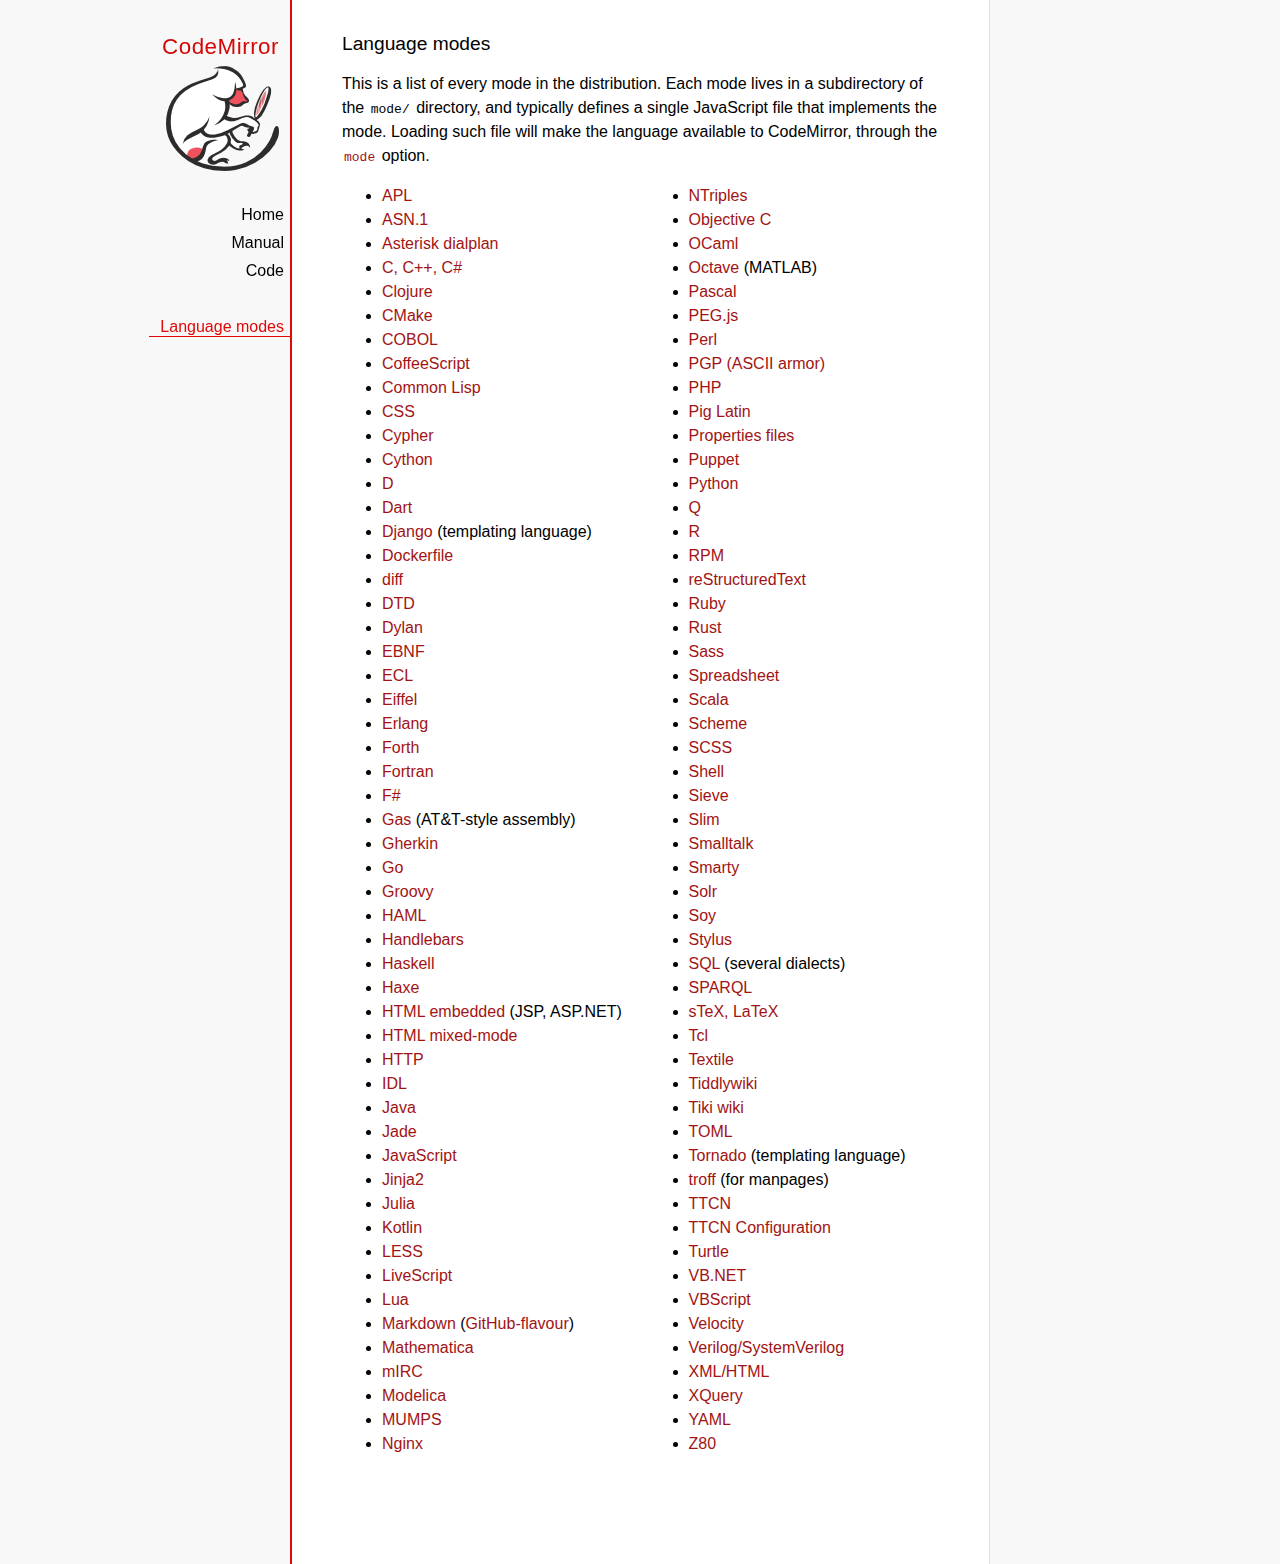
<file: static/codemirror-5.3/mode/index.html>
<!doctype html>

<title>CodeMirror: Language Modes</title>
<meta charset="utf-8"/>
<link rel=stylesheet href="../doc/docs.css">

<div id=nav>
  <a href="http://codemirror.net"><h1>CodeMirror</h1><img id=logo src="../doc/logo.png"></a>

  <ul>
    <li><a href="../index.html">Home</a>
    <li><a href="../doc/manual.html">Manual</a>
    <li><a href="https://github.com/codemirror/codemirror">Code</a>
  </ul>
  <ul>
    <li><a class=active href="#">Language modes</a>
  </ul>
</div>

<article>

  <h2>Language modes</h2>

  <p>This is a list of every mode in the distribution. Each mode lives
in a subdirectory of the <code>mode/</code> directory, and typically
defines a single JavaScript file that implements the mode. Loading
such file will make the language available to CodeMirror, through
the <a href="../doc/manual.html#option_mode"><code>mode</code></a>
option.</p>

  <div style="-webkit-columns: 100px 2; -moz-columns: 100px 2; columns: 100px 2;">
    <ul style="margin-top: 0">
      <li><a href="apl/index.html">APL</a></li>
      <li><a href="asn.1/index.html">ASN.1</a></li>
      <li><a href="asterisk/index.html">Asterisk dialplan</a></li>
      <li><a href="clike/index.html">C, C++, C#</a></li>
      <li><a href="clojure/index.html">Clojure</a></li>
      <li><a href="cmake/index.html">CMake</a></li>
      <li><a href="cobol/index.html">COBOL</a></li>
      <li><a href="coffeescript/index.html">CoffeeScript</a></li>
      <li><a href="commonlisp/index.html">Common Lisp</a></li>
      <li><a href="css/index.html">CSS</a></li>
      <li><a href="cypher/index.html">Cypher</a></li>
      <li><a href="python/index.html">Cython</a></li>
      <li><a href="d/index.html">D</a></li>
      <li><a href="dart/index.html">Dart</a></li>
      <li><a href="django/index.html">Django</a> (templating language)</li>
      <li><a href="dockerfile/index.html">Dockerfile</a></li>
      <li><a href="diff/index.html">diff</a></li>
      <li><a href="dtd/index.html">DTD</a></li>
      <li><a href="dylan/index.html">Dylan</a></li>
      <li><a href="ebnf/index.html">EBNF</a></li>
      <li><a href="ecl/index.html">ECL</a></li>
      <li><a href="eiffel/index.html">Eiffel</a></li>
      <li><a href="erlang/index.html">Erlang</a></li>
      <li><a href="forth/index.html">Forth</a></li>
      <li><a href="fortran/index.html">Fortran</a></li>
      <li><a href="mllike/index.html">F#</a></li>
      <li><a href="gas/index.html">Gas</a> (AT&amp;T-style assembly)</li>
      <li><a href="gherkin/index.html">Gherkin</a></li>
      <li><a href="go/index.html">Go</a></li>
      <li><a href="groovy/index.html">Groovy</a></li>
      <li><a href="haml/index.html">HAML</a></li>
      <li><a href="handlebars/index.html">Handlebars</a></li>
      <li><a href="haskell/index.html">Haskell</a></li>
      <li><a href="haxe/index.html">Haxe</a></li>
      <li><a href="htmlembedded/index.html">HTML embedded</a> (JSP, ASP.NET)</li>
      <li><a href="htmlmixed/index.html">HTML mixed-mode</a></li>
      <li><a href="http/index.html">HTTP</a></li>
      <li><a href="idl/index.html">IDL</a></li>
      <li><a href="clike/index.html">Java</a></li>
      <li><a href="jade/index.html">Jade</a></li>
      <li><a href="javascript/index.html">JavaScript</a></li>
      <li><a href="jinja2/index.html">Jinja2</a></li>
      <li><a href="julia/index.html">Julia</a></li>
      <li><a href="kotlin/index.html">Kotlin</a></li>
      <li><a href="css/less.html">LESS</a></li>
      <li><a href="livescript/index.html">LiveScript</a></li>
      <li><a href="lua/index.html">Lua</a></li>
      <li><a href="markdown/index.html">Markdown</a> (<a href="gfm/index.html">GitHub-flavour</a>)</li>
      <li><a href="mathematica/index.html">Mathematica</a></li>
      <li><a href="mirc/index.html">mIRC</a></li>
      <li><a href="modelica/index.html">Modelica</a></li>
      <li><a href="mumps/index.html">MUMPS</a></li>
      <li><a href="nginx/index.html">Nginx</a></li>
      <li><a href="ntriples/index.html">NTriples</a></li>
      <li><a href="clike/index.html">Objective C</a></li>
      <li><a href="mllike/index.html">OCaml</a></li>
      <li><a href="octave/index.html">Octave</a> (MATLAB)</li>
      <li><a href="pascal/index.html">Pascal</a></li>
      <li><a href="pegjs/index.html">PEG.js</a></li>
      <li><a href="perl/index.html">Perl</a></li>
      <li><a href="asciiarmor/index.html">PGP (ASCII armor)</a></li>
      <li><a href="php/index.html">PHP</a></li>
      <li><a href="pig/index.html">Pig Latin</a></li>
      <li><a href="properties/index.html">Properties files</a></li>
      <li><a href="puppet/index.html">Puppet</a></li>
      <li><a href="python/index.html">Python</a></li>
      <li><a href="q/index.html">Q</a></li>
      <li><a href="r/index.html">R</a></li>
      <li><a href="rpm/index.html">RPM</a></li>
      <li><a href="rst/index.html">reStructuredText</a></li>
      <li><a href="ruby/index.html">Ruby</a></li>
      <li><a href="rust/index.html">Rust</a></li>
      <li><a href="sass/index.html">Sass</a></li>
      <li><a href="spreadsheet/index.html">Spreadsheet</a></li>
      <li><a href="clike/scala.html">Scala</a></li>
      <li><a href="scheme/index.html">Scheme</a></li>
      <li><a href="css/scss.html">SCSS</a></li>
      <li><a href="shell/index.html">Shell</a></li>
      <li><a href="sieve/index.html">Sieve</a></li>
      <li><a href="slim/index.html">Slim</a></li>
      <li><a href="smalltalk/index.html">Smalltalk</a></li>
      <li><a href="smarty/index.html">Smarty</a></li>
      <li><a href="solr/index.html">Solr</a></li>
      <li><a href="soy/index.html">Soy</a></li>
      <li><a href="stylus/index.html">Stylus</a></li>
      <li><a href="sql/index.html">SQL</a> (several dialects)</li>
      <li><a href="sparql/index.html">SPARQL</a></li>
      <li><a href="stex/index.html">sTeX, LaTeX</a></li>
      <li><a href="tcl/index.html">Tcl</a></li>
      <li><a href="textile/index.html">Textile</a></li>
      <li><a href="tiddlywiki/index.html">Tiddlywiki</a></li>
      <li><a href="tiki/index.html">Tiki wiki</a></li>
      <li><a href="toml/index.html">TOML</a></li>
      <li><a href="tornado/index.html">Tornado</a> (templating language)</li>
      <li><a href="troff/index.html">troff</a> (for manpages)</li>
      <li><a href="ttcn/index.html">TTCN</a></li>
      <li><a href="ttcn-cfg/index.html">TTCN Configuration</a></li>
      <li><a href="turtle/index.html">Turtle</a></li>
      <li><a href="vb/index.html">VB.NET</a></li>
      <li><a href="vbscript/index.html">VBScript</a></li>
      <li><a href="velocity/index.html">Velocity</a></li>
      <li><a href="verilog/index.html">Verilog/SystemVerilog</a></li>
      <li><a href="xml/index.html">XML/HTML</a></li>
      <li><a href="xquery/index.html">XQuery</a></li>
      <li><a href="yaml/index.html">YAML</a></li>
      <li><a href="z80/index.html">Z80</a></li>
    </ul>
  </div>

</article>
</file>
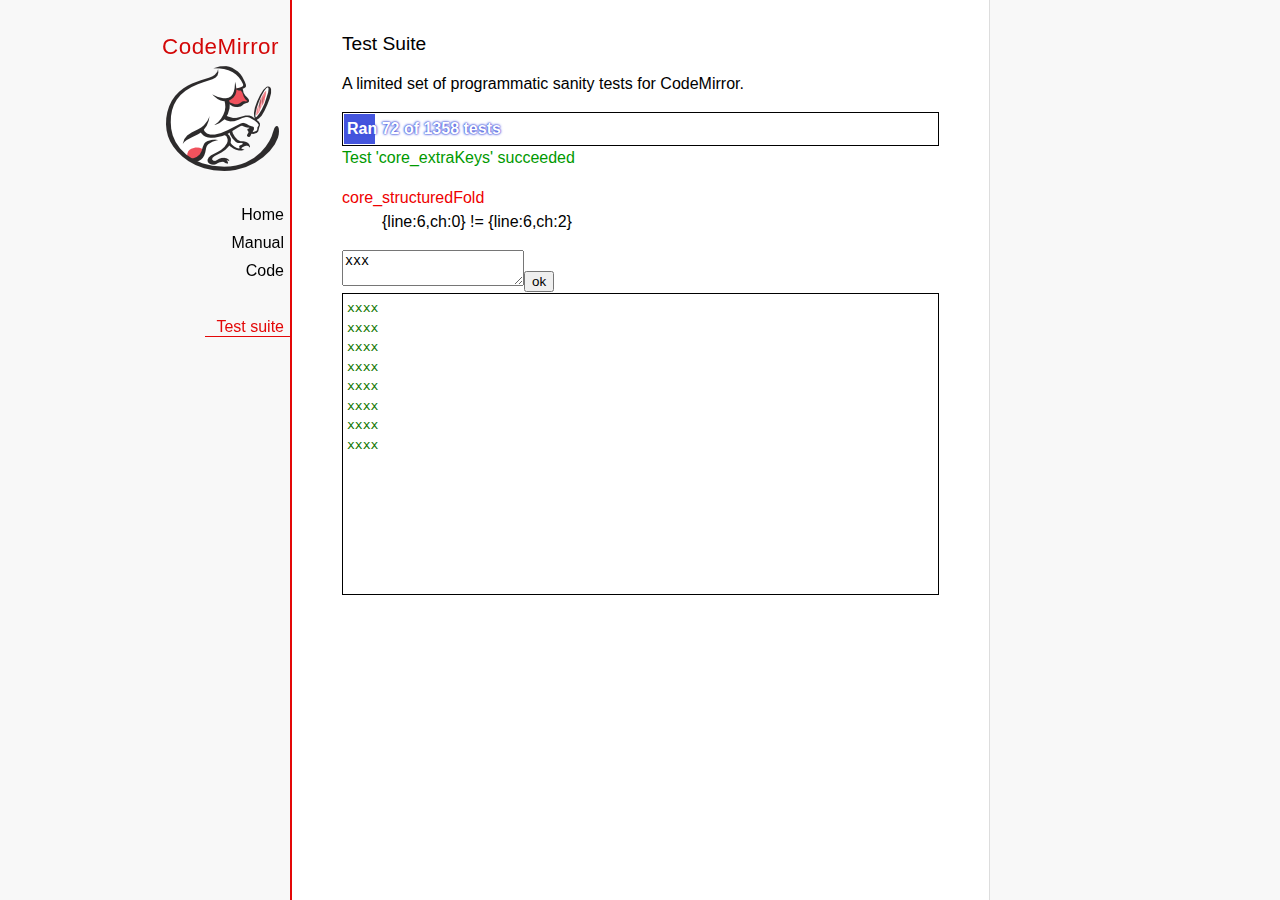
<file: static/codemirror-5.3/test/index.html>
<!doctype html>

<meta charset="utf-8"/>
<title>CodeMirror: Test Suite</title>
<link rel=stylesheet href="../doc/docs.css">

<link rel="stylesheet" href="../lib/codemirror.css">
<link rel="stylesheet" href="mode_test.css">
<script src="../doc/activebookmark.js"></script>
<script src="../lib/codemirror.js"></script>
<script src="../addon/mode/overlay.js"></script>
<script src="../addon/mode/multiplex.js"></script>
<script src="../addon/search/searchcursor.js"></script>
<script src="../addon/dialog/dialog.js"></script>
<script src="../addon/edit/matchbrackets.js"></script>
<script src="../addon/hint/sql-hint.js"></script>
<script src="../addon/comment/comment.js"></script>
<script src="../mode/css/css.js"></script>
<script src="../mode/clike/clike.js"></script>
<!-- clike must be after css or vim and sublime tests will fail -->
<script src="../mode/gfm/gfm.js"></script>
<script src="../mode/haml/haml.js"></script>
<script src="../mode/htmlmixed/htmlmixed.js"></script>
<script src="../mode/javascript/javascript.js"></script>
<script src="../mode/markdown/markdown.js"></script>
<script src="../mode/php/php.js"></script>
<script src="../mode/ruby/ruby.js"></script>
<script src="../mode/shell/shell.js"></script>
<script src="../mode/slim/slim.js"></script>
<script src="../mode/sql/sql.js"></script>
<script src="../mode/stex/stex.js"></script>
<script src="../mode/textile/textile.js"></script>
<script src="../mode/verilog/verilog.js"></script>
<script src="../mode/xml/xml.js"></script>
<script src="../mode/xquery/xquery.js"></script>
<script src="../keymap/emacs.js"></script>
<script src="../keymap/sublime.js"></script>
<script src="../keymap/vim.js"></script>

<style type="text/css">
  .ok {color: #090;}
  .fail {color: #e00;}
  .error {color: #c90;}
  .done {font-weight: bold;}
  #progress {
  background: #45d;
  color: white;
  text-shadow: 0 0 1px #45d, 0 0 2px #45d, 0 0 3px #45d;
  font-weight: bold;
  white-space: pre;
  }
  #testground {
  visibility: hidden;
  }
  #testground.offscreen {
  visibility: visible;
  position: absolute;
  left: -10000px;
  top: -10000px;
  }
  .CodeMirror { border: 1px solid black; }
</style>

<div id=nav>
  <a href="http://codemirror.net"><h1>CodeMirror</h1><img id=logo src="../doc/logo.png"></a>

  <ul>
    <li><a href="../index.html">Home</a>
    <li><a href="../doc/manual.html">Manual</a>
    <li><a href="https://github.com/codemirror/codemirror">Code</a>
  </ul>
  <ul>
    <li><a class=active href="#">Test suite</a>
  </ul>
</div>

<article>
  <h2>Test Suite</h2>

    <p>A limited set of programmatic sanity tests for CodeMirror.</p>

    <div style="border: 1px solid black; padding: 1px; max-width: 700px;">
      <div style="width: 0px;" id=progress><div style="padding: 3px;">Ran <span id="progress_ran">0</span><span id="progress_total"> of 0</span> tests</div></div>
    </div>
    <p id=status>Please enable JavaScript...</p>
    <div id=output></div>

    <div id=testground></div>

    <script src="driver.js"></script>
    <script src="test.js"></script>
    <script src="doc_test.js"></script>
    <script src="multi_test.js"></script>
    <script src="scroll_test.js"></script>
    <script src="comment_test.js"></script>
    <script src="search_test.js"></script>
    <script src="mode_test.js"></script>

    <script src="../mode/clike/test.js"></script>
    <script src="../mode/css/test.js"></script>
    <script src="../mode/css/scss_test.js"></script>
    <script src="../mode/css/less_test.js"></script>
    <script src="../mode/gfm/test.js"></script>
    <script src="../mode/haml/test.js"></script>
    <script src="../mode/javascript/test.js"></script>
    <script src="../mode/markdown/test.js"></script>
    <script src="../mode/php/test.js"></script>
    <script src="../mode/ruby/test.js"></script>
    <script src="../mode/shell/test.js"></script>
    <script src="../mode/slim/test.js"></script>
    <script src="../mode/stex/test.js"></script>
    <script src="../mode/textile/test.js"></script>
    <script src="../mode/verilog/test.js"></script>
    <script src="../mode/xml/test.js"></script>
    <script src="../mode/xquery/test.js"></script>
    <script src="../addon/mode/multiplex_test.js"></script>
    <script src="emacs_test.js"></script>
    <script src="sql-hint-test.js"></script>
    <script src="sublime_test.js"></script>
    <script src="vim_test.js"></script>
    <script>
      window.onload = runHarness;
      CodeMirror.on(window, 'hashchange', runHarness);

      function esc(str) {
        return str.replace(/[<&]/, function(ch) { return ch == "<" ? "&lt;" : "&amp;"; });
      }

      var output = document.getElementById("output"),
          progress = document.getElementById("progress"),
          progressRan = document.getElementById("progress_ran").childNodes[0],
          progressTotal = document.getElementById("progress_total").childNodes[0];
      var count = 0,
          failed = 0,
          skipped = 0,
          bad = "",
          running = false, // Flag that states tests are running
          quit = false, // Flag to quit tests ASAP
          verbose = false; // Adds message for *every* test to output

      function runHarness(){
        if (running) {
          quit = true;
          setStatus("Restarting tests...", '', true);
          setTimeout(function(){runHarness();}, 500);
          return;
        }
        filters = [];
        verbose = false;
        if (window.location.hash.substr(1)){
          var strings = window.location.hash.substr(1).split(",");
          while (strings.length) {
            var s = strings.shift();
            if (s === "verbose")
              verbose = true;
            else
              filters.push(parseTestFilter(decodeURIComponent(s)));
          }
        }
        quit = false;
        running = true;
        setStatus("Loading tests...");
        count = 0;
        failed = 0;
        skipped = 0;
        bad = "";
        totalTests = countTests();
        progressTotal.nodeValue = " of " + totalTests;
        progressRan.nodeValue = count;
        output.innerHTML = '';
        document.getElementById("testground").innerHTML = "<form>" +
          "<textarea id=\"code\" name=\"code\"></textarea>" +
          "<input type=submit value=ok name=submit>" +
          "</form>";
        runTests(displayTest);
      }

      function setStatus(message, className, force){
        if (quit && !force) return;
        if (!message) throw("must provide message");
        var status = document.getElementById("status").childNodes[0];
        status.nodeValue = message;
        status.parentNode.className = className;
      }
      function addOutput(name, className, code){
        var newOutput = document.createElement("dl");
        var newTitle = document.createElement("dt");
        newTitle.className = className;
        newTitle.appendChild(document.createTextNode(name));
        newOutput.appendChild(newTitle);
        var newMessage = document.createElement("dd");
        newMessage.innerHTML = code;
        newOutput.appendChild(newTitle);
        newOutput.appendChild(newMessage);
        output.appendChild(newOutput);
      }
      function displayTest(type, name, customMessage) {
        var message = "???";
        if (type != "done" && type != "skipped") ++count;
        progress.style.width = (count * (progress.parentNode.clientWidth - 2) / totalTests) + "px";
        progressRan.nodeValue = count;
        if (type == "ok") {
          message = "Test '" + name + "' succeeded";
          if (!verbose) customMessage = false;
        } else if (type == "skipped") {
          message = "Test '" + name + "' skipped";
          ++skipped;
          if (!verbose) customMessage = false;
        } else if (type == "expected") {
          message = "Test '" + name + "' failed as expected";
          if (!verbose) customMessage = false;
        } else if (type == "error" || type == "fail") {
          ++failed;
          message = "Test '" + name + "' failed";
        } else if (type == "done") {
          if (failed) {
            type += " fail";
            message = failed + " failure" + (failed > 1 ? "s" : "");
          } else if (count < totalTests) {
            failed = totalTests - count;
            type += " fail";
            message = failed + " failure" + (failed > 1 ? "s" : "");
          } else {
            type += " ok";
            message = "All passed";
            if (skipped) {
              message += " (" + skipped + " skipped)";
            }
          }
          progressTotal.nodeValue = '';
          customMessage = true; // Hack to avoid adding to output
        }
        if (verbose && !customMessage)  customMessage = message;
        setStatus(message, type);
        if (customMessage && customMessage.length > 0) {
          addOutput(name, type, customMessage);
        }
      }
    </script>

</article>
</file>
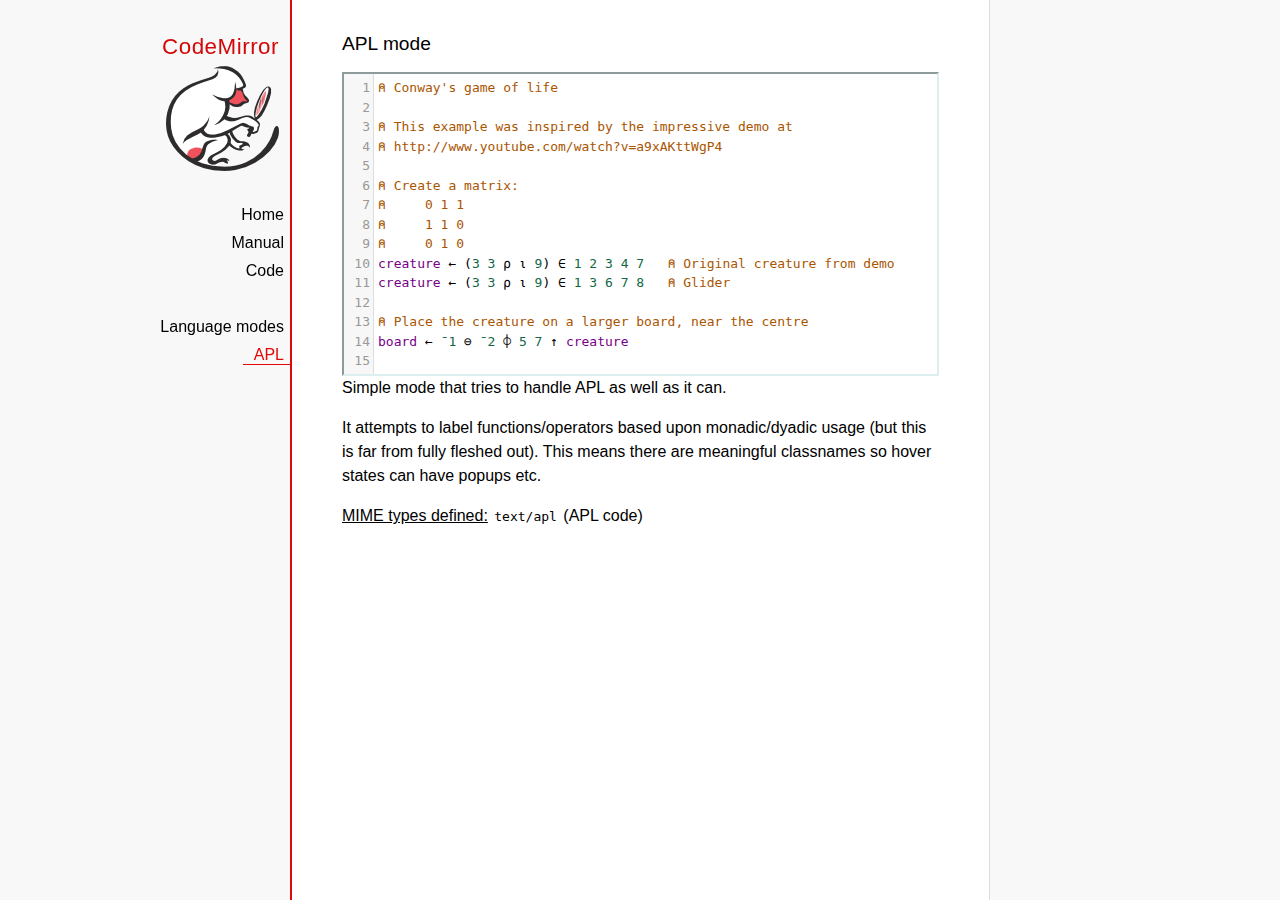
<file: static/codemirror-5.3/mode/apl/index.html>
<!doctype html>

<title>CodeMirror: APL mode</title>
<meta charset="utf-8"/>
<link rel=stylesheet href="../../doc/docs.css">

<link rel="stylesheet" href="../../lib/codemirror.css">
<script src="../../lib/codemirror.js"></script>
<script src="../../addon/edit/matchbrackets.js"></script>
<script src="./apl.js"></script>
<style>
	.CodeMirror { border: 2px inset #dee; }
    </style>
<div id=nav>
  <a href="http://codemirror.net"><h1>CodeMirror</h1><img id=logo src="../../doc/logo.png"></a>

  <ul>
    <li><a href="../../index.html">Home</a>
    <li><a href="../../doc/manual.html">Manual</a>
    <li><a href="https://github.com/codemirror/codemirror">Code</a>
  </ul>
  <ul>
    <li><a href="../index.html">Language modes</a>
    <li><a class=active href="#">APL</a>
  </ul>
</div>

<article>
<h2>APL mode</h2>
<form><textarea id="code" name="code">
⍝ Conway's game of life

⍝ This example was inspired by the impressive demo at
⍝ http://www.youtube.com/watch?v=a9xAKttWgP4

⍝ Create a matrix:
⍝     0 1 1
⍝     1 1 0
⍝     0 1 0
creature ← (3 3 ⍴ ⍳ 9) ∈ 1 2 3 4 7   ⍝ Original creature from demo
creature ← (3 3 ⍴ ⍳ 9) ∈ 1 3 6 7 8   ⍝ Glider

⍝ Place the creature on a larger board, near the centre
board ← ¯1 ⊖ ¯2 ⌽ 5 7 ↑ creature

⍝ A function to move from one generation to the next
life ← {∨/ 1 ⍵ ∧ 3 4 = ⊂+/ +⌿ 1 0 ¯1 ∘.⊖ 1 0 ¯1 ⌽¨ ⊂⍵}

⍝ Compute n-th generation and format it as a
⍝ character matrix
gen ← {' #'[(life ⍣ ⍵) board]}

⍝ Show first three generations
(gen 1) (gen 2) (gen 3)
</textarea></form>

    <script>
      var editor = CodeMirror.fromTextArea(document.getElementById("code"), {
        lineNumbers: true,
        matchBrackets: true,
        mode: "text/apl"
      });
    </script>

    <p>Simple mode that tries to handle APL as well as it can.</p>
    <p>It attempts to label functions/operators based upon
    monadic/dyadic usage (but this is far from fully fleshed out).
    This means there are meaningful classnames so hover states can
    have popups etc.</p>

    <p><strong>MIME types defined:</strong> <code>text/apl</code> (APL code)</p>
  </article>
</file>
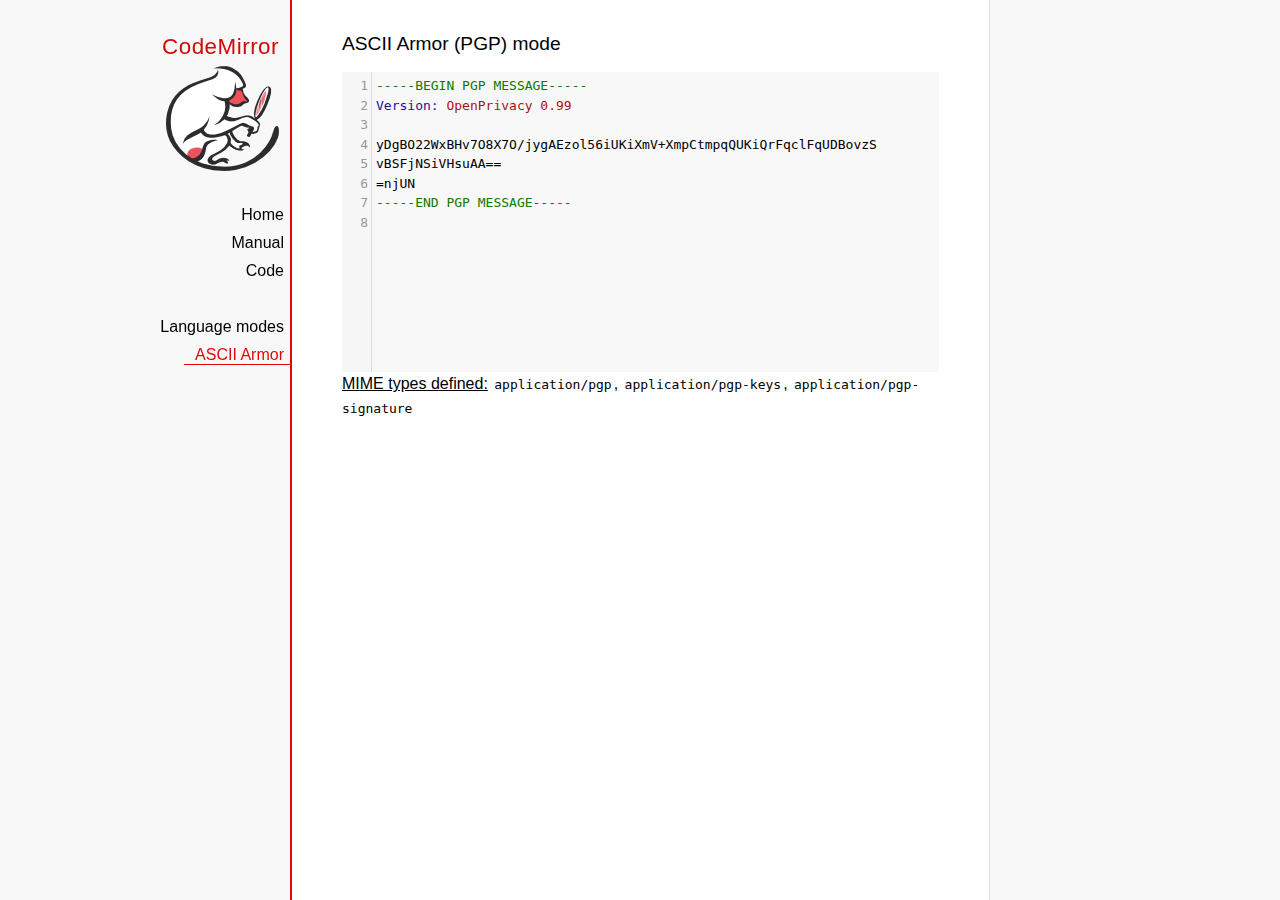
<file: static/codemirror-5.3/mode/asciiarmor/index.html>
<!doctype html>

<title>CodeMirror: ASCII Armor (PGP) mode</title>
<meta charset="utf-8"/>
<link rel=stylesheet href="../../doc/docs.css">

<link rel="stylesheet" href="../../lib/codemirror.css">
<script src="../../lib/codemirror.js"></script>
<script src="asciiarmor.js"></script>
<style>.CodeMirror {background: #f8f8f8;}</style>
<div id=nav>
  <a href="http://codemirror.net"><h1>CodeMirror</h1><img id=logo src="../../doc/logo.png"></a>

  <ul>
    <li><a href="../../index.html">Home</a>
    <li><a href="../../doc/manual.html">Manual</a>
    <li><a href="https://github.com/codemirror/codemirror">Code</a>
  </ul>
  <ul>
    <li><a href="../index.html">Language modes</a>
    <li><a class=active href="#">ASCII Armor</a>
  </ul>
</div>

<article>
<h2>ASCII Armor (PGP) mode</h2>
<form><textarea id="code" name="code">
-----BEGIN PGP MESSAGE-----
Version: OpenPrivacy 0.99

yDgBO22WxBHv7O8X7O/jygAEzol56iUKiXmV+XmpCtmpqQUKiQrFqclFqUDBovzS
vBSFjNSiVHsuAA==
=njUN
-----END PGP MESSAGE-----
</textarea></form>

<script>
var editor = CodeMirror.fromTextArea(document.getElementById("code"), {
  lineNumbers: true
});
</script>

<p><strong>MIME types
defined:</strong> <code>application/pgp</code>, <code>application/pgp-keys</code>, <code>application/pgp-signature</code></p>

</article>
</file>
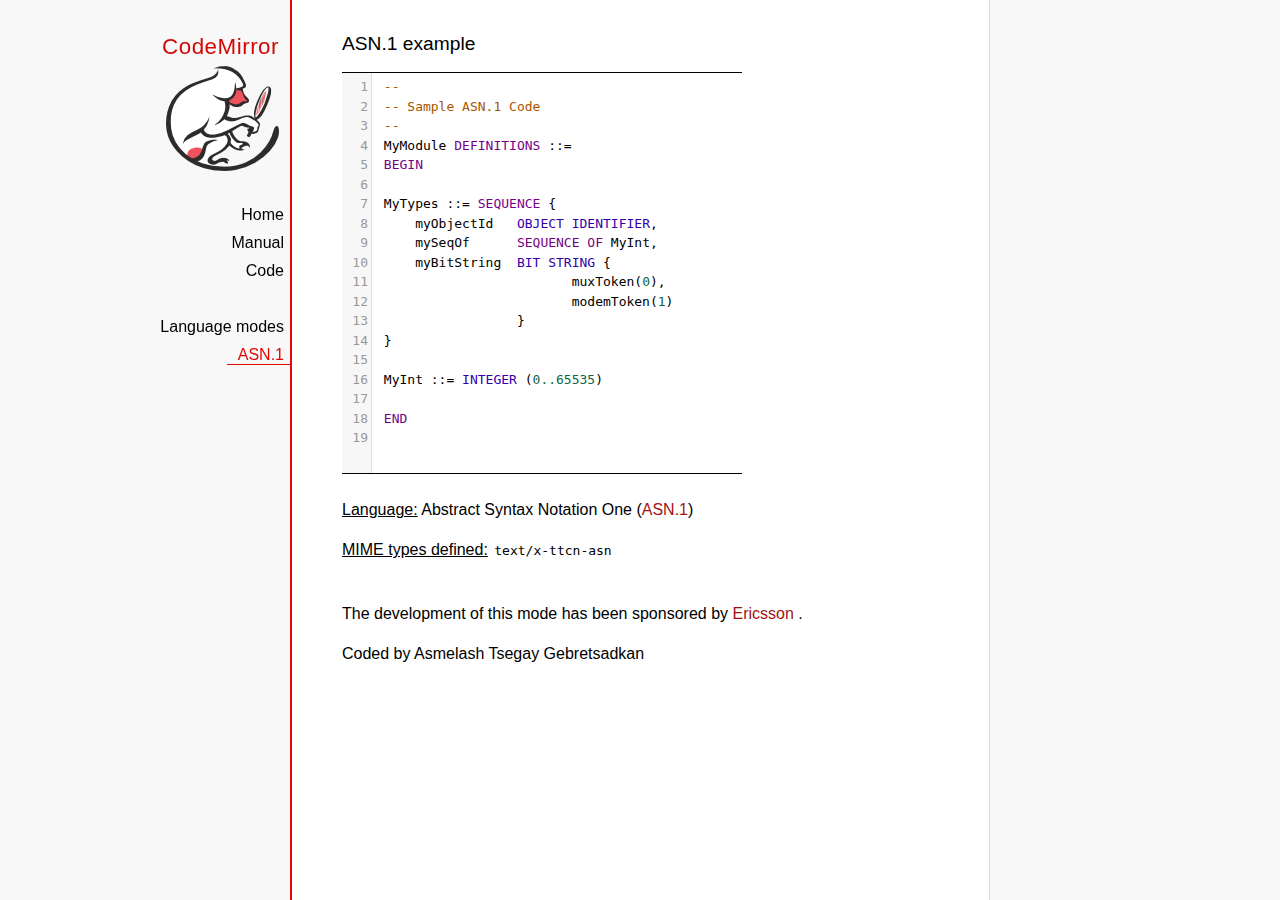
<file: static/codemirror-5.3/mode/asn.1/index.html>
<!doctype html>

<title>CodeMirror: ASN.1 mode</title>
<meta charset="utf-8"/>
<link rel=stylesheet href="../../doc/docs.css">

<link rel="stylesheet" href="../../lib/codemirror.css">
<script src="../../lib/codemirror.js"></script>
<script src="asn.1.js"></script>
<style type="text/css">
    .CodeMirror {
        border-top: 1px solid black;
        border-bottom: 1px solid black;
    }
</style>
<div id=nav>
    <a href="http://codemirror.net"><h1>CodeMirror</h1>
        <img id=logo src="../../doc/logo.png">
    </a>

    <ul>
        <li><a href="../../index.html">Home</a>
        <li><a href="../../doc/manual.html">Manual</a>
        <li><a href="https://github.com/codemirror/codemirror">Code</a>
    </ul>
    <ul>
        <li><a href="../index.html">Language modes</a>
        <li><a class=active href="http://en.wikipedia.org/wiki/Abstract_Syntax_Notation_One">ASN.1</a>
    </ul>
</div>
<article>
    <h2>ASN.1 example</h2>
    <div>
        <textarea id="ttcn-asn-code">
 --
 -- Sample ASN.1 Code
 --
 MyModule DEFINITIONS ::=
 BEGIN

 MyTypes ::= SEQUENCE {
     myObjectId   OBJECT IDENTIFIER,
     mySeqOf      SEQUENCE OF MyInt,
     myBitString  BIT STRING {
                         muxToken(0),
                         modemToken(1)
                  }
 }

 MyInt ::= INTEGER (0..65535)

 END
        </textarea>
    </div>

    <script>
        var ttcnEditor = CodeMirror.fromTextArea(document.getElementById("ttcn-asn-code"), {
            lineNumbers: true,
            matchBrackets: true,
            mode: "text/x-ttcn-asn"
        });
        ttcnEditor.setSize(400, 400);
        var mac = CodeMirror.keyMap.default == CodeMirror.keyMap.macDefault;
        CodeMirror.keyMap.default[(mac ? "Cmd" : "Ctrl") + "-Space"] = "autocomplete";
    </script>
    <br/>
    <p><strong>Language:</strong> Abstract Syntax Notation One
        (<a href="http://www.itu.int/en/ITU-T/asn1/Pages/introduction.aspx">ASN.1</a>)
    </p>
    <p><strong>MIME types defined:</strong> <code>text/x-ttcn-asn</code></p>

    <br/>
    <p>The development of this mode has been sponsored by <a href="http://www.ericsson.com/">Ericsson
    </a>.</p>
    <p>Coded by Asmelash Tsegay Gebretsadkan </p>
    </article>
</article>
</file>
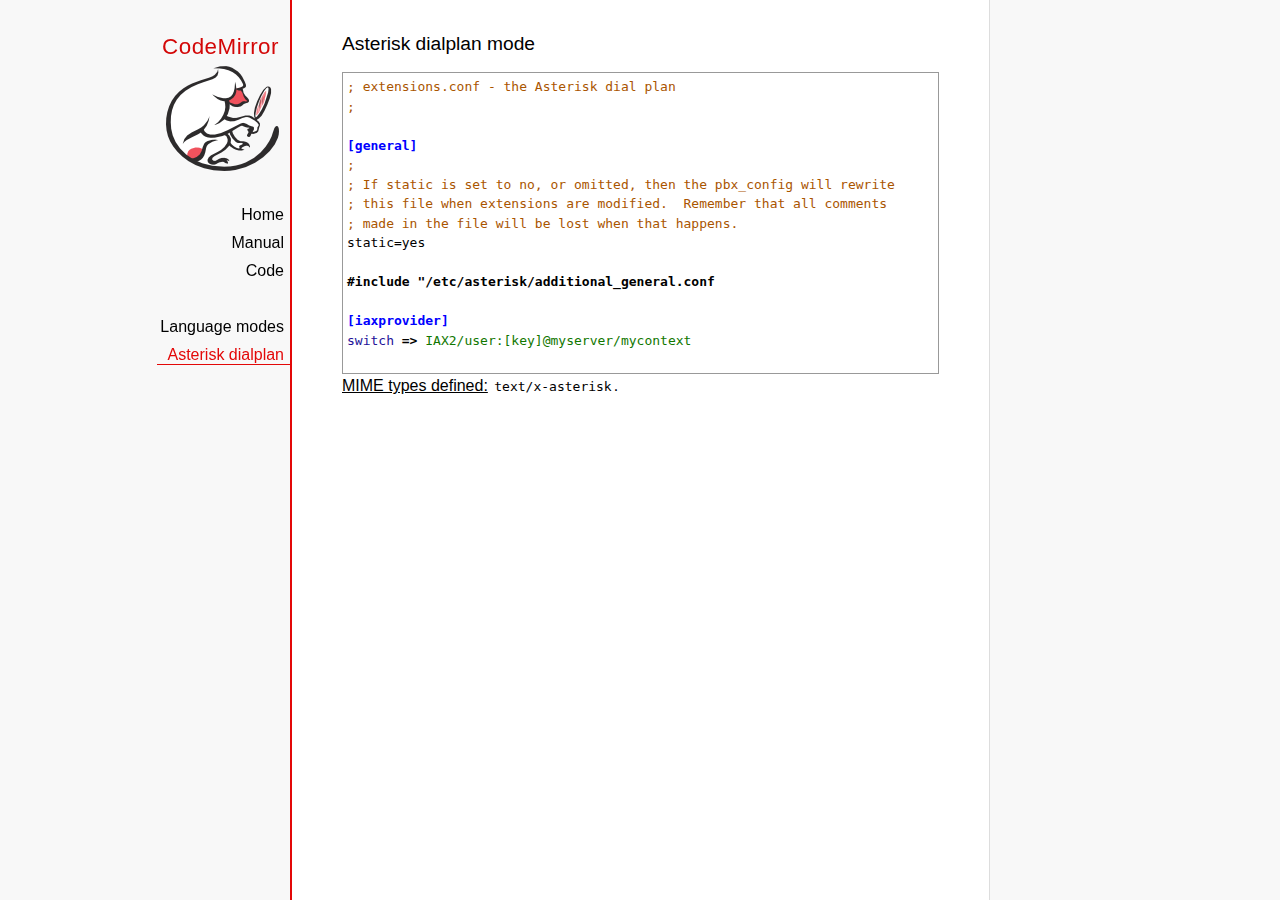
<file: static/codemirror-5.3/mode/asterisk/index.html>
<!doctype html>

<title>CodeMirror: Asterisk dialplan mode</title>
<meta charset="utf-8"/>
<link rel=stylesheet href="../../doc/docs.css">

<link rel="stylesheet" href="../../lib/codemirror.css">
<script src="../../lib/codemirror.js"></script>
<script src="asterisk.js"></script>
<style>
      .CodeMirror {border: 1px solid #999;}
      .cm-s-default span.cm-arrow { color: red; }
    </style>
<div id=nav>
  <a href="http://codemirror.net"><h1>CodeMirror</h1><img id=logo src="../../doc/logo.png"></a>

  <ul>
    <li><a href="../../index.html">Home</a>
    <li><a href="../../doc/manual.html">Manual</a>
    <li><a href="https://github.com/codemirror/codemirror">Code</a>
  </ul>
  <ul>
    <li><a href="../index.html">Language modes</a>
    <li><a class=active href="#">Asterisk dialplan</a>
  </ul>
</div>

<article>
<h2>Asterisk dialplan mode</h2>
<form><textarea id="code" name="code">
; extensions.conf - the Asterisk dial plan
;

[general]
;
; If static is set to no, or omitted, then the pbx_config will rewrite
; this file when extensions are modified.  Remember that all comments
; made in the file will be lost when that happens.
static=yes

#include "/etc/asterisk/additional_general.conf

[iaxprovider]
switch => IAX2/user:[key]@myserver/mycontext

[dynamic]
#exec /usr/bin/dynamic-peers.pl

[trunkint]
;
; International long distance through trunk
;
exten => _9011.,1,Macro(dundi-e164,${EXTEN:4})
exten => _9011.,n,Dial(${GLOBAL(TRUNK)}/${FILTER(0-9,${EXTEN:${GLOBAL(TRUNKMSD)}})})

[local]
;
; Master context for local, toll-free, and iaxtel calls only
;
ignorepat => 9
include => default

[demo]
include => stdexten
;
; We start with what to do when a call first comes in.
;
exten => s,1,Wait(1)			; Wait a second, just for fun
same  => n,Answer			; Answer the line
same  => n,Set(TIMEOUT(digit)=5)	; Set Digit Timeout to 5 seconds
same  => n,Set(TIMEOUT(response)=10)	; Set Response Timeout to 10 seconds
same  => n(restart),BackGround(demo-congrats)	; Play a congratulatory message
same  => n(instruct),BackGround(demo-instruct)	; Play some instructions
same  => n,WaitExten			; Wait for an extension to be dialed.

exten => 2,1,BackGround(demo-moreinfo)	; Give some more information.
exten => 2,n,Goto(s,instruct)

exten => 3,1,Set(LANGUAGE()=fr)		; Set language to french
exten => 3,n,Goto(s,restart)		; Start with the congratulations

exten => 1000,1,Goto(default,s,1)
;
; We also create an example user, 1234, who is on the console and has
; voicemail, etc.
;
exten => 1234,1,Playback(transfer,skip)		; "Please hold while..."
					; (but skip if channel is not up)
exten => 1234,n,Gosub(${EXTEN},stdexten(${GLOBAL(CONSOLE)}))
exten => 1234,n,Goto(default,s,1)		; exited Voicemail

exten => 1235,1,Voicemail(1234,u)		; Right to voicemail

exten => 1236,1,Dial(Console/dsp)		; Ring forever
exten => 1236,n,Voicemail(1234,b)		; Unless busy

;
; # for when they're done with the demo
;
exten => #,1,Playback(demo-thanks)	; "Thanks for trying the demo"
exten => #,n,Hangup			; Hang them up.

;
; A timeout and "invalid extension rule"
;
exten => t,1,Goto(#,1)			; If they take too long, give up
exten => i,1,Playback(invalid)		; "That's not valid, try again"

;
; Create an extension, 500, for dialing the
; Asterisk demo.
;
exten => 500,1,Playback(demo-abouttotry); Let them know what's going on
exten => 500,n,Dial(IAX2/guest@pbx.digium.com/s@default)	; Call the Asterisk demo
exten => 500,n,Playback(demo-nogo)	; Couldn't connect to the demo site
exten => 500,n,Goto(s,6)		; Return to the start over message.

;
; Create an extension, 600, for evaluating echo latency.
;
exten => 600,1,Playback(demo-echotest)	; Let them know what's going on
exten => 600,n,Echo			; Do the echo test
exten => 600,n,Playback(demo-echodone)	; Let them know it's over
exten => 600,n,Goto(s,6)		; Start over

;
;	You can use the Macro Page to intercom a individual user
exten => 76245,1,Macro(page,SIP/Grandstream1)
; or if your peernames are the same as extensions
exten => _7XXX,1,Macro(page,SIP/${EXTEN})
;
;
; System Wide Page at extension 7999
;
exten => 7999,1,Set(TIMEOUT(absolute)=60)
exten => 7999,2,Page(Local/Grandstream1@page&Local/Xlite1@page&Local/1234@page/n,d)

; Give voicemail at extension 8500
;
exten => 8500,1,VoicemailMain
exten => 8500,n,Goto(s,6)

    </textarea></form>
    <script>
      var editor = CodeMirror.fromTextArea(document.getElementById("code"), {
        mode: "text/x-asterisk",
        matchBrackets: true,
        lineNumber: true
      });
    </script>

    <p><strong>MIME types defined:</strong> <code>text/x-asterisk</code>.</p>

  </article>
</file>
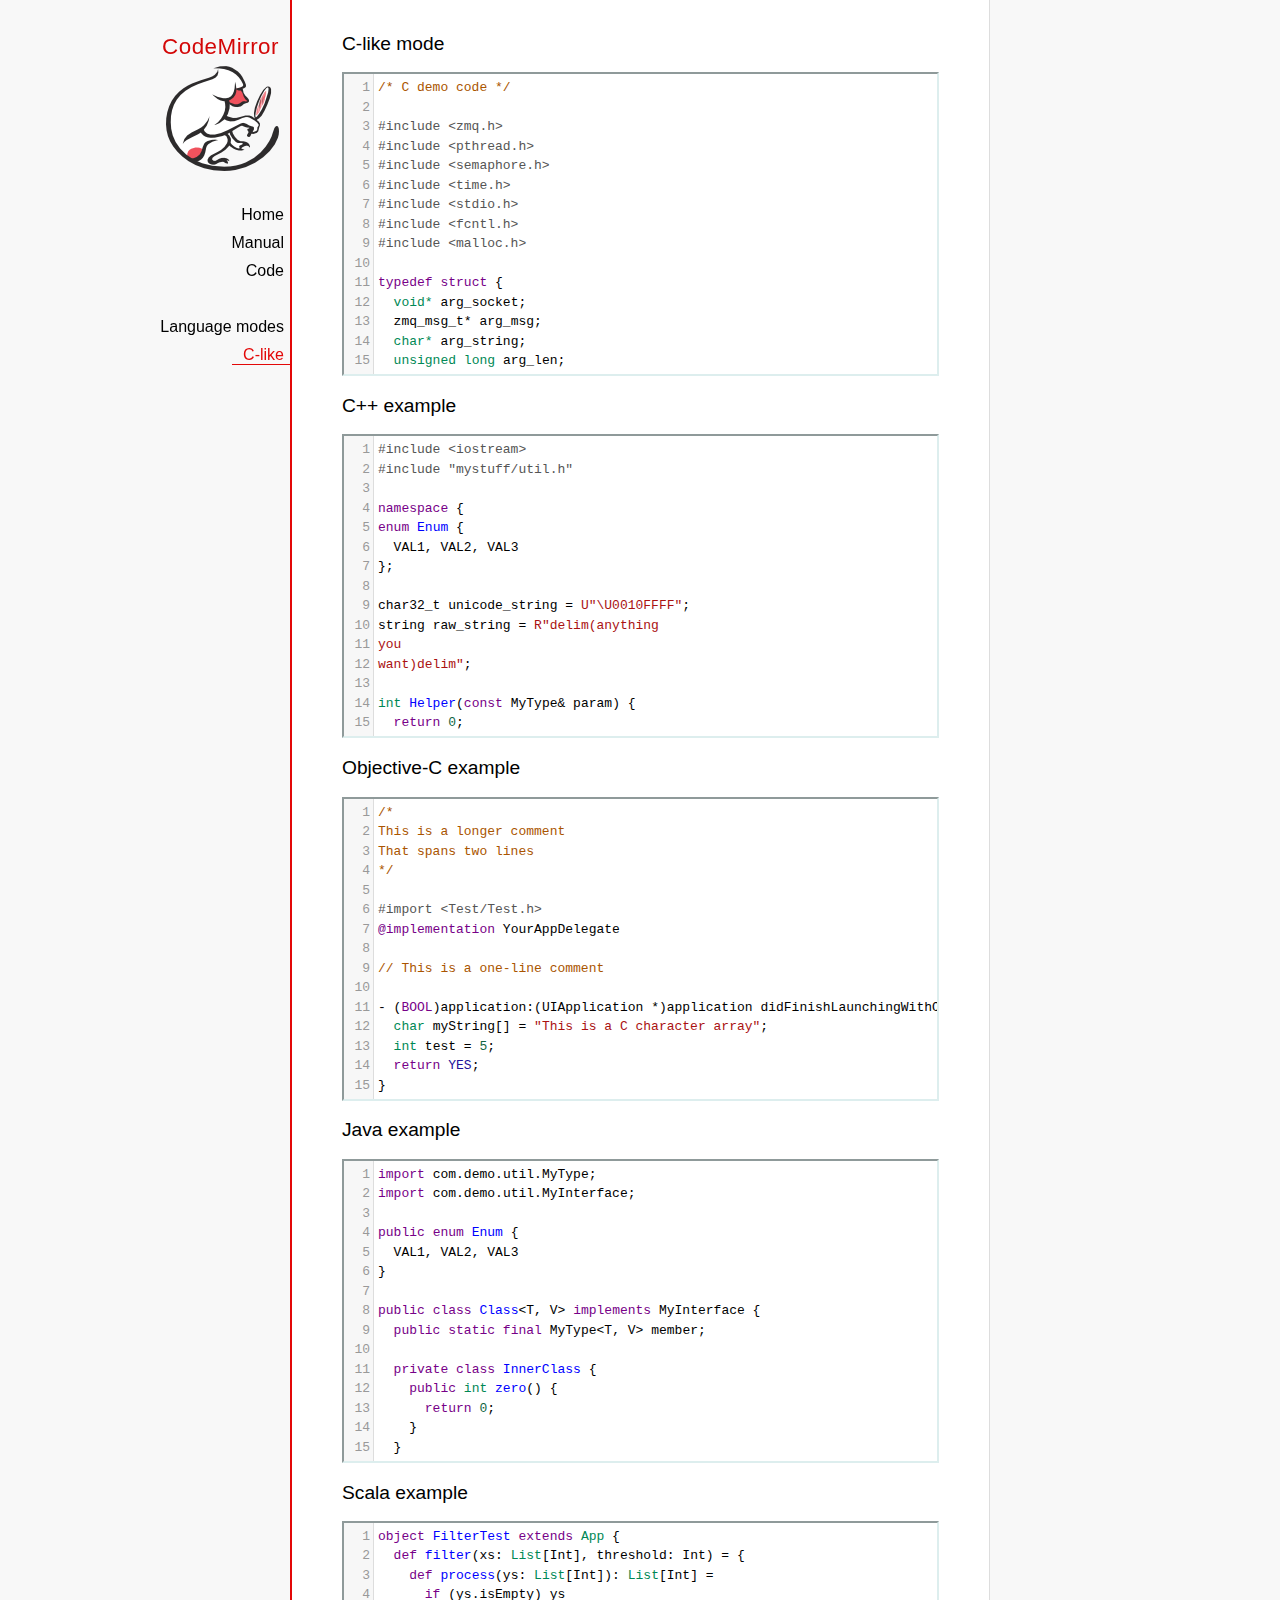
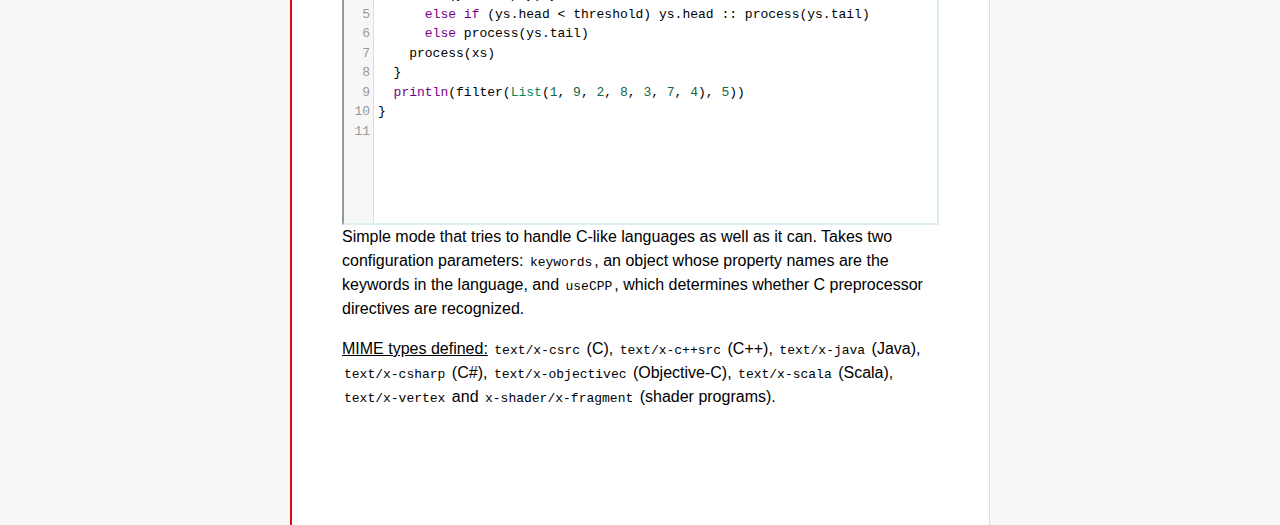
<file: static/codemirror-5.3/mode/clike/index.html>
<!doctype html>

<title>CodeMirror: C-like mode</title>
<meta charset="utf-8"/>
<link rel=stylesheet href="../../doc/docs.css">

<link rel="stylesheet" href="../../lib/codemirror.css">
<script src="../../lib/codemirror.js"></script>
<script src="../../addon/edit/matchbrackets.js"></script>
<link rel="stylesheet" href="../../addon/hint/show-hint.css">
<script src="../../addon/hint/show-hint.js"></script>
<script src="clike.js"></script>
<style>.CodeMirror {border: 2px inset #dee;}</style>
<div id=nav>
  <a href="http://codemirror.net"><h1>CodeMirror</h1><img id=logo src="../../doc/logo.png"></a>

  <ul>
    <li><a href="../../index.html">Home</a>
    <li><a href="../../doc/manual.html">Manual</a>
    <li><a href="https://github.com/codemirror/codemirror">Code</a>
  </ul>
  <ul>
    <li><a href="../index.html">Language modes</a>
    <li><a class=active href="#">C-like</a>
  </ul>
</div>

<article>
<h2>C-like mode</h2>

<div><textarea id="c-code">
/* C demo code */

#include <zmq.h>
#include <pthread.h>
#include <semaphore.h>
#include <time.h>
#include <stdio.h>
#include <fcntl.h>
#include <malloc.h>

typedef struct {
  void* arg_socket;
  zmq_msg_t* arg_msg;
  char* arg_string;
  unsigned long arg_len;
  int arg_int, arg_command;

  int signal_fd;
  int pad;
  void* context;
  sem_t sem;
} acl_zmq_context;

#define p(X) (context->arg_##X)

void* zmq_thread(void* context_pointer) {
  acl_zmq_context* context = (acl_zmq_context*)context_pointer;
  char ok = 'K', err = 'X';
  int res;

  while (1) {
    while ((res = sem_wait(&amp;context->sem)) == EINTR);
    if (res) {write(context->signal_fd, &amp;err, 1); goto cleanup;}
    switch(p(command)) {
    case 0: goto cleanup;
    case 1: p(socket) = zmq_socket(context->context, p(int)); break;
    case 2: p(int) = zmq_close(p(socket)); break;
    case 3: p(int) = zmq_bind(p(socket), p(string)); break;
    case 4: p(int) = zmq_connect(p(socket), p(string)); break;
    case 5: p(int) = zmq_getsockopt(p(socket), p(int), (void*)p(string), &amp;p(len)); break;
    case 6: p(int) = zmq_setsockopt(p(socket), p(int), (void*)p(string), p(len)); break;
    case 7: p(int) = zmq_send(p(socket), p(msg), p(int)); break;
    case 8: p(int) = zmq_recv(p(socket), p(msg), p(int)); break;
    case 9: p(int) = zmq_poll(p(socket), p(int), p(len)); break;
    }
    p(command) = errno;
    write(context->signal_fd, &amp;ok, 1);
  }
 cleanup:
  close(context->signal_fd);
  free(context_pointer);
  return 0;
}

void* zmq_thread_init(void* zmq_context, int signal_fd) {
  acl_zmq_context* context = malloc(sizeof(acl_zmq_context));
  pthread_t thread;

  context->context = zmq_context;
  context->signal_fd = signal_fd;
  sem_init(&amp;context->sem, 1, 0);
  pthread_create(&amp;thread, 0, &amp;zmq_thread, context);
  pthread_detach(thread);
  return context;
}
</textarea></div>

<h2>C++ example</h2>

<div><textarea id="cpp-code">
#include <iostream>
#include "mystuff/util.h"

namespace {
enum Enum {
  VAL1, VAL2, VAL3
};

char32_t unicode_string = U"\U0010FFFF";
string raw_string = R"delim(anything
you
want)delim";

int Helper(const MyType& param) {
  return 0;
}
} // namespace

class ForwardDec;

template <class T, class V>
class Class : public BaseClass {
  const MyType<T, V> member_;

 public:
  const MyType<T, V>& Method() const {
    return member_;
  }

  void Method2(MyType<T, V>* value);
}

template <class T, class V>
void Class::Method2(MyType<T, V>* value) {
  std::out << 1 >> method();
  value->Method3(member_);
  member_ = value;
}
</textarea></div>

<h2>Objective-C example</h2>

<div><textarea id="objectivec-code">
/*
This is a longer comment
That spans two lines
*/

#import <Test/Test.h>
@implementation YourAppDelegate

// This is a one-line comment

- (BOOL)application:(UIApplication *)application didFinishLaunchingWithOptions:(NSDictionary *)launchOptions{
  char myString[] = "This is a C character array";
  int test = 5;
  return YES;
}
</textarea></div>

<h2>Java example</h2>

<div><textarea id="java-code">
import com.demo.util.MyType;
import com.demo.util.MyInterface;

public enum Enum {
  VAL1, VAL2, VAL3
}

public class Class<T, V> implements MyInterface {
  public static final MyType<T, V> member;
  
  private class InnerClass {
    public int zero() {
      return 0;
    }
  }

  @Override
  public MyType method() {
    return member;
  }

  public void method2(MyType<T, V> value) {
    method();
    value.method3();
    member = value;
  }
}
</textarea></div>

<h2>Scala example</h2>

<div><textarea id="scala-code">
object FilterTest extends App {
  def filter(xs: List[Int], threshold: Int) = {
    def process(ys: List[Int]): List[Int] =
      if (ys.isEmpty) ys
      else if (ys.head < threshold) ys.head :: process(ys.tail)
      else process(ys.tail)
    process(xs)
  }
  println(filter(List(1, 9, 2, 8, 3, 7, 4), 5))
}
</textarea></div>

    <script>
      var cEditor = CodeMirror.fromTextArea(document.getElementById("c-code"), {
        lineNumbers: true,
        matchBrackets: true,
        mode: "text/x-csrc"
      });
      var cppEditor = CodeMirror.fromTextArea(document.getElementById("cpp-code"), {
        lineNumbers: true,
        matchBrackets: true,
        mode: "text/x-c++src"
      });
      var javaEditor = CodeMirror.fromTextArea(document.getElementById("java-code"), {
        lineNumbers: true,
        matchBrackets: true,
        mode: "text/x-java"
      });
      var objectivecEditor = CodeMirror.fromTextArea(document.getElementById("objectivec-code"), {
        lineNumbers: true,
        matchBrackets: true,
        mode: "text/x-objectivec"
      });
      var scalaEditor = CodeMirror.fromTextArea(document.getElementById("scala-code"), {
        lineNumbers: true,
        matchBrackets: true,
        mode: "text/x-scala"
      });
      var mac = CodeMirror.keyMap.default == CodeMirror.keyMap.macDefault;
      CodeMirror.keyMap.default[(mac ? "Cmd" : "Ctrl") + "-Space"] = "autocomplete";
    </script>

    <p>Simple mode that tries to handle C-like languages as well as it
    can. Takes two configuration parameters: <code>keywords</code>, an
    object whose property names are the keywords in the language,
    and <code>useCPP</code>, which determines whether C preprocessor
    directives are recognized.</p>

    <p><strong>MIME types defined:</strong> <code>text/x-csrc</code>
    (C), <code>text/x-c++src</code> (C++), <code>text/x-java</code>
    (Java), <code>text/x-csharp</code> (C#),
    <code>text/x-objectivec</code> (Objective-C),
    <code>text/x-scala</code> (Scala), <code>text/x-vertex</code>
    and <code>x-shader/x-fragment</code> (shader programs).</p>
</article>
</file>
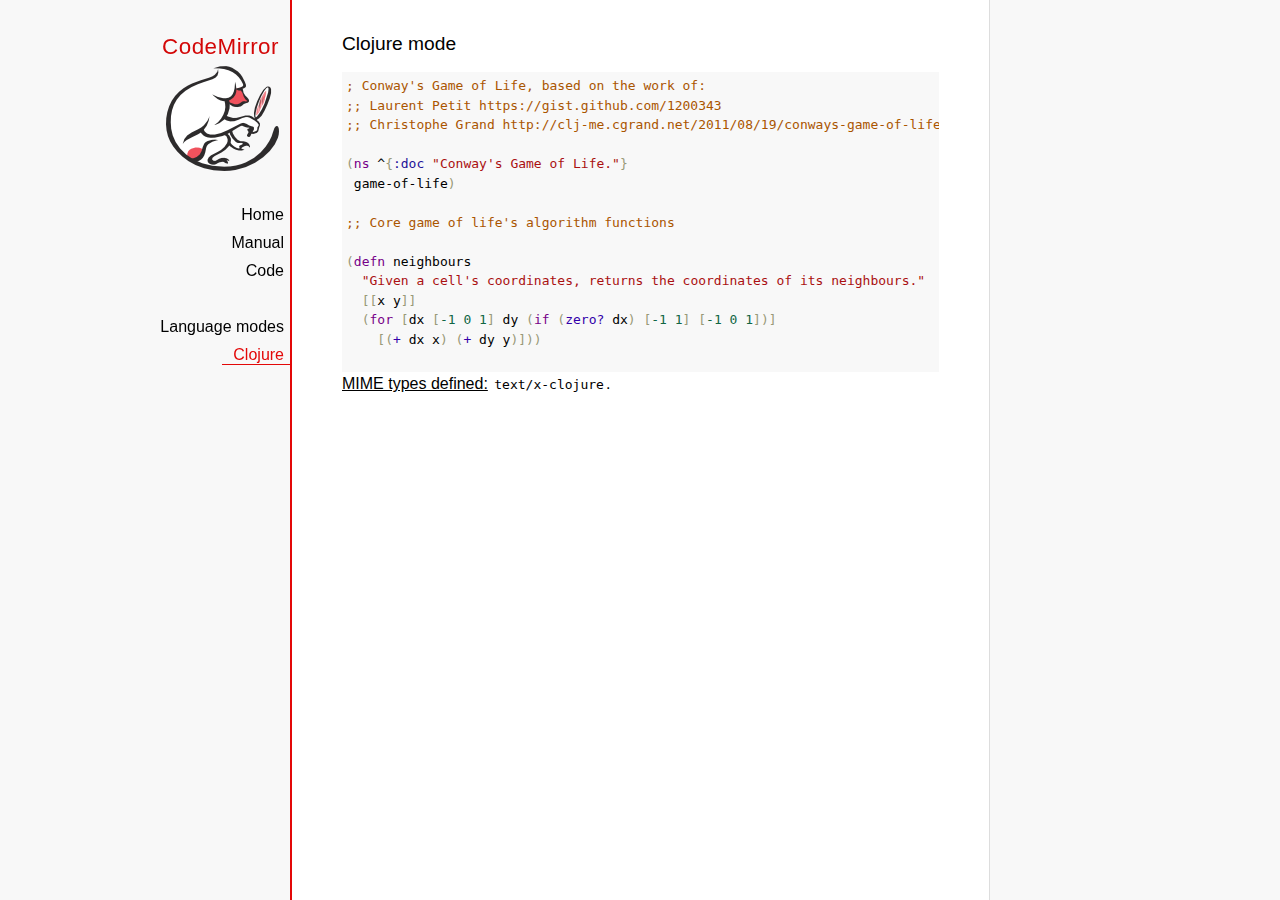
<file: static/codemirror-5.3/mode/clojure/index.html>
<!doctype html>

<title>CodeMirror: Clojure mode</title>
<meta charset="utf-8"/>
<link rel=stylesheet href="../../doc/docs.css">

<link rel="stylesheet" href="../../lib/codemirror.css">
<script src="../../lib/codemirror.js"></script>
<script src="clojure.js"></script>
<style>.CodeMirror {background: #f8f8f8;}</style>
<div id=nav>
  <a href="http://codemirror.net"><h1>CodeMirror</h1><img id=logo src="../../doc/logo.png"></a>

  <ul>
    <li><a href="../../index.html">Home</a>
    <li><a href="../../doc/manual.html">Manual</a>
    <li><a href="https://github.com/codemirror/codemirror">Code</a>
  </ul>
  <ul>
    <li><a href="../index.html">Language modes</a>
    <li><a class=active href="#">Clojure</a>
  </ul>
</div>

<article>
<h2>Clojure mode</h2>
<form><textarea id="code" name="code">
; Conway's Game of Life, based on the work of:
;; Laurent Petit https://gist.github.com/1200343
;; Christophe Grand http://clj-me.cgrand.net/2011/08/19/conways-game-of-life

(ns ^{:doc "Conway's Game of Life."}
 game-of-life)

;; Core game of life's algorithm functions

(defn neighbours
  "Given a cell's coordinates, returns the coordinates of its neighbours."
  [[x y]]
  (for [dx [-1 0 1] dy (if (zero? dx) [-1 1] [-1 0 1])]
    [(+ dx x) (+ dy y)]))

(defn step
  "Given a set of living cells, computes the new set of living cells."
  [cells]
  (set (for [[cell n] (frequencies (mapcat neighbours cells))
             :when (or (= n 3) (and (= n 2) (cells cell)))]
         cell)))

;; Utility methods for displaying game on a text terminal

(defn print-board
  "Prints a board on *out*, representing a step in the game."
  [board w h]
  (doseq [x (range (inc w)) y (range (inc h))]
    (if (= y 0) (print "\n"))
    (print (if (board [x y]) "[X]" " . "))))

(defn display-grids
  "Prints a squence of boards on *out*, representing several steps."
  [grids w h]
  (doseq [board grids]
    (print-board board w h)
    (print "\n")))

;; Launches an example board

(def
  ^{:doc "board represents the initial set of living cells"}
   board #{[2 1] [2 2] [2 3]})

(display-grids (take 3 (iterate step board)) 5 5)

;; Let's play with characters
(println \1 \a \# \\
         \" \( \newline
         \} \" \space
         \tab \return \backspace
         \u1000 \uAaAa \u9F9F)

</textarea></form>
    <script>
      var editor = CodeMirror.fromTextArea(document.getElementById("code"), {});
    </script>

    <p><strong>MIME types defined:</strong> <code>text/x-clojure</code>.</p>

  </article>
</file>
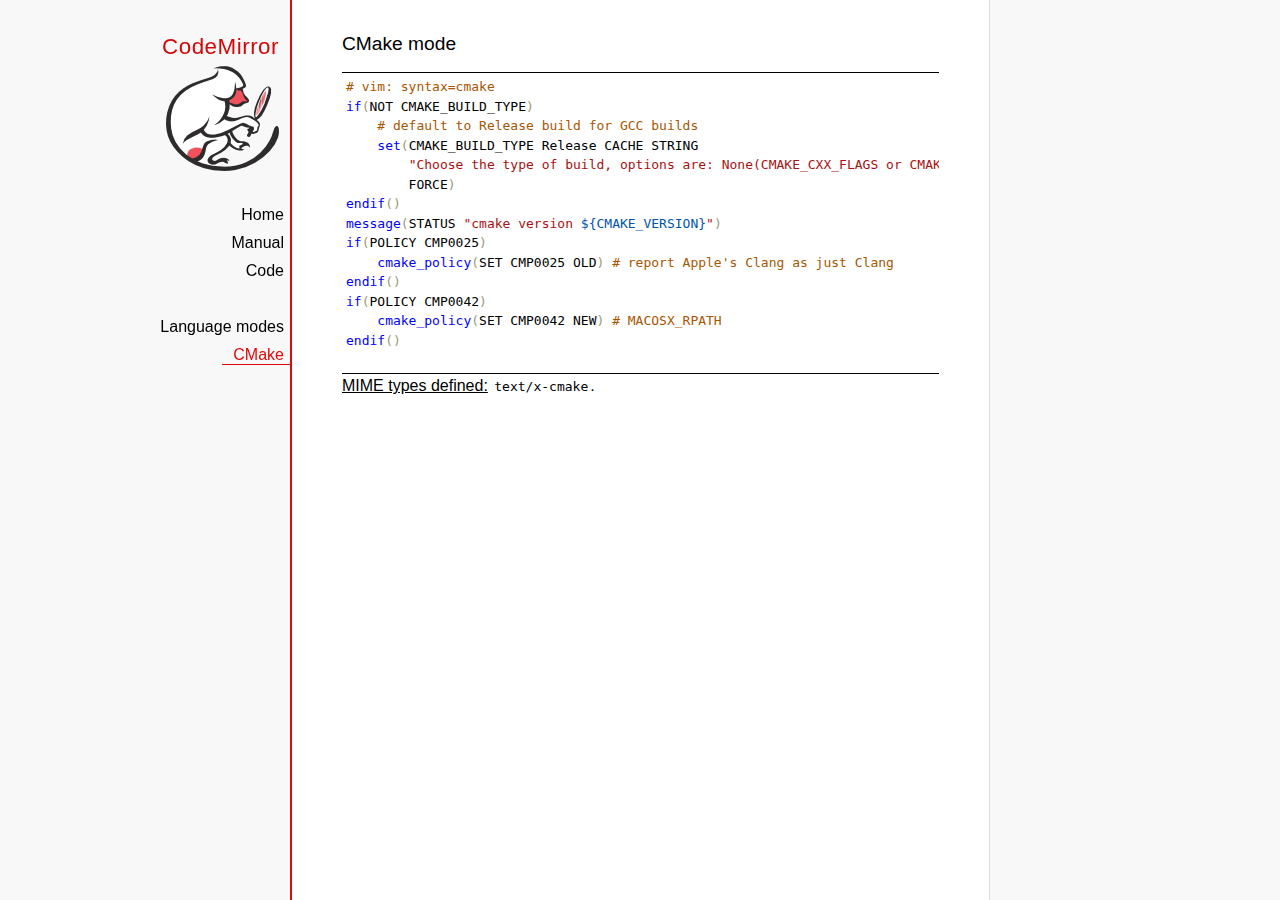
<file: static/codemirror-5.3/mode/cmake/index.html>
<!doctype html>

<title>CodeMirror: CMake mode</title>
<meta charset="utf-8"/>
<link rel=stylesheet href="../../doc/docs.css">

<link rel="stylesheet" href="../../lib/codemirror.css">
<script src="../../lib/codemirror.js"></script>
<script src="../../addon/edit/matchbrackets.js"></script>
<script src="cmake.js"></script>
<style>
      .CodeMirror {border-top: 1px solid black; border-bottom: 1px solid black;}
      .cm-s-default span.cm-arrow { color: red; }
    </style>
<div id=nav>
  <a href="http://codemirror.net"><h1>CodeMirror</h1><img id=logo src="../../doc/logo.png"></a>

  <ul>
    <li><a href="../../index.html">Home</a>
    <li><a href="../../doc/manual.html">Manual</a>
    <li><a href="https://github.com/codemirror/codemirror">Code</a>
  </ul>
  <ul>
    <li><a href="../index.html">Language modes</a>
    <li><a class=active href="#">CMake</a>
  </ul>
</div>

<article>
<h2>CMake mode</h2>
<form><textarea id="code" name="code">
# vim: syntax=cmake
if(NOT CMAKE_BUILD_TYPE)
    # default to Release build for GCC builds
    set(CMAKE_BUILD_TYPE Release CACHE STRING
        "Choose the type of build, options are: None(CMAKE_CXX_FLAGS or CMAKE_C_FLAGS used) Debug Release RelWithDebInfo MinSizeRel."
        FORCE)
endif()
message(STATUS "cmake version ${CMAKE_VERSION}")
if(POLICY CMP0025)
    cmake_policy(SET CMP0025 OLD) # report Apple's Clang as just Clang
endif()
if(POLICY CMP0042)
    cmake_policy(SET CMP0042 NEW) # MACOSX_RPATH
endif()

project (x265)
cmake_minimum_required (VERSION 2.8.8) # OBJECT libraries require 2.8.8
include(CheckIncludeFiles)
include(CheckFunctionExists)
include(CheckSymbolExists)
include(CheckCXXCompilerFlag)

# X265_BUILD must be incremented each time the public API is changed
set(X265_BUILD 48)
configure_file("${PROJECT_SOURCE_DIR}/x265.def.in"
               "${PROJECT_BINARY_DIR}/x265.def")
configure_file("${PROJECT_SOURCE_DIR}/x265_config.h.in"
               "${PROJECT_BINARY_DIR}/x265_config.h")

SET(CMAKE_MODULE_PATH "${PROJECT_SOURCE_DIR}/cmake" "${CMAKE_MODULE_PATH}")

# System architecture detection
string(TOLOWER "${CMAKE_SYSTEM_PROCESSOR}" SYSPROC)
set(X86_ALIASES x86 i386 i686 x86_64 amd64)
list(FIND X86_ALIASES "${SYSPROC}" X86MATCH)
if("${SYSPROC}" STREQUAL "" OR X86MATCH GREATER "-1")
    message(STATUS "Detected x86 target processor")
    set(X86 1)
    add_definitions(-DX265_ARCH_X86=1)
    if("${CMAKE_SIZEOF_VOID_P}" MATCHES 8)
        set(X64 1)
        add_definitions(-DX86_64=1)
    endif()
elseif(${SYSPROC} STREQUAL "armv6l")
    message(STATUS "Detected ARM target processor")
    set(ARM 1)
    add_definitions(-DX265_ARCH_ARM=1 -DHAVE_ARMV6=1)
else()
    message(STATUS "CMAKE_SYSTEM_PROCESSOR value `${CMAKE_SYSTEM_PROCESSOR}` is unknown")
    message(STATUS "Please add this value near ${CMAKE_CURRENT_LIST_FILE}:${CMAKE_CURRENT_LIST_LINE}")
endif()

if(UNIX)
    list(APPEND PLATFORM_LIBS pthread)
    find_library(LIBRT rt)
    if(LIBRT)
        list(APPEND PLATFORM_LIBS rt)
    endif()
    find_package(Numa)
    if(NUMA_FOUND)
        list(APPEND CMAKE_REQUIRED_LIBRARIES ${NUMA_LIBRARY})
        check_symbol_exists(numa_node_of_cpu numa.h NUMA_V2)
        if(NUMA_V2)
            add_definitions(-DHAVE_LIBNUMA)
            message(STATUS "libnuma found, building with support for NUMA nodes")
            list(APPEND PLATFORM_LIBS ${NUMA_LIBRARY})
            link_directories(${NUMA_LIBRARY_DIR})
            include_directories(${NUMA_INCLUDE_DIR})
        endif()
    endif()
    mark_as_advanced(LIBRT NUMA_FOUND)
endif(UNIX)

if(X64 AND NOT WIN32)
    option(ENABLE_PIC "Enable Position Independent Code" ON)
else()
    option(ENABLE_PIC "Enable Position Independent Code" OFF)
endif(X64 AND NOT WIN32)

# Compiler detection
if(CMAKE_GENERATOR STREQUAL "Xcode")
  set(XCODE 1)
endif()
if (APPLE)
  add_definitions(-DMACOS)
endif()
</textarea></form>
    <script>
      var editor = CodeMirror.fromTextArea(document.getElementById("code"), {
        mode: "text/x-cmake",
        matchBrackets: true,
        indentUnit: 4
      });
    </script>

    <p><strong>MIME types defined:</strong> <code>text/x-cmake</code>.</p>

  </article>
</file>
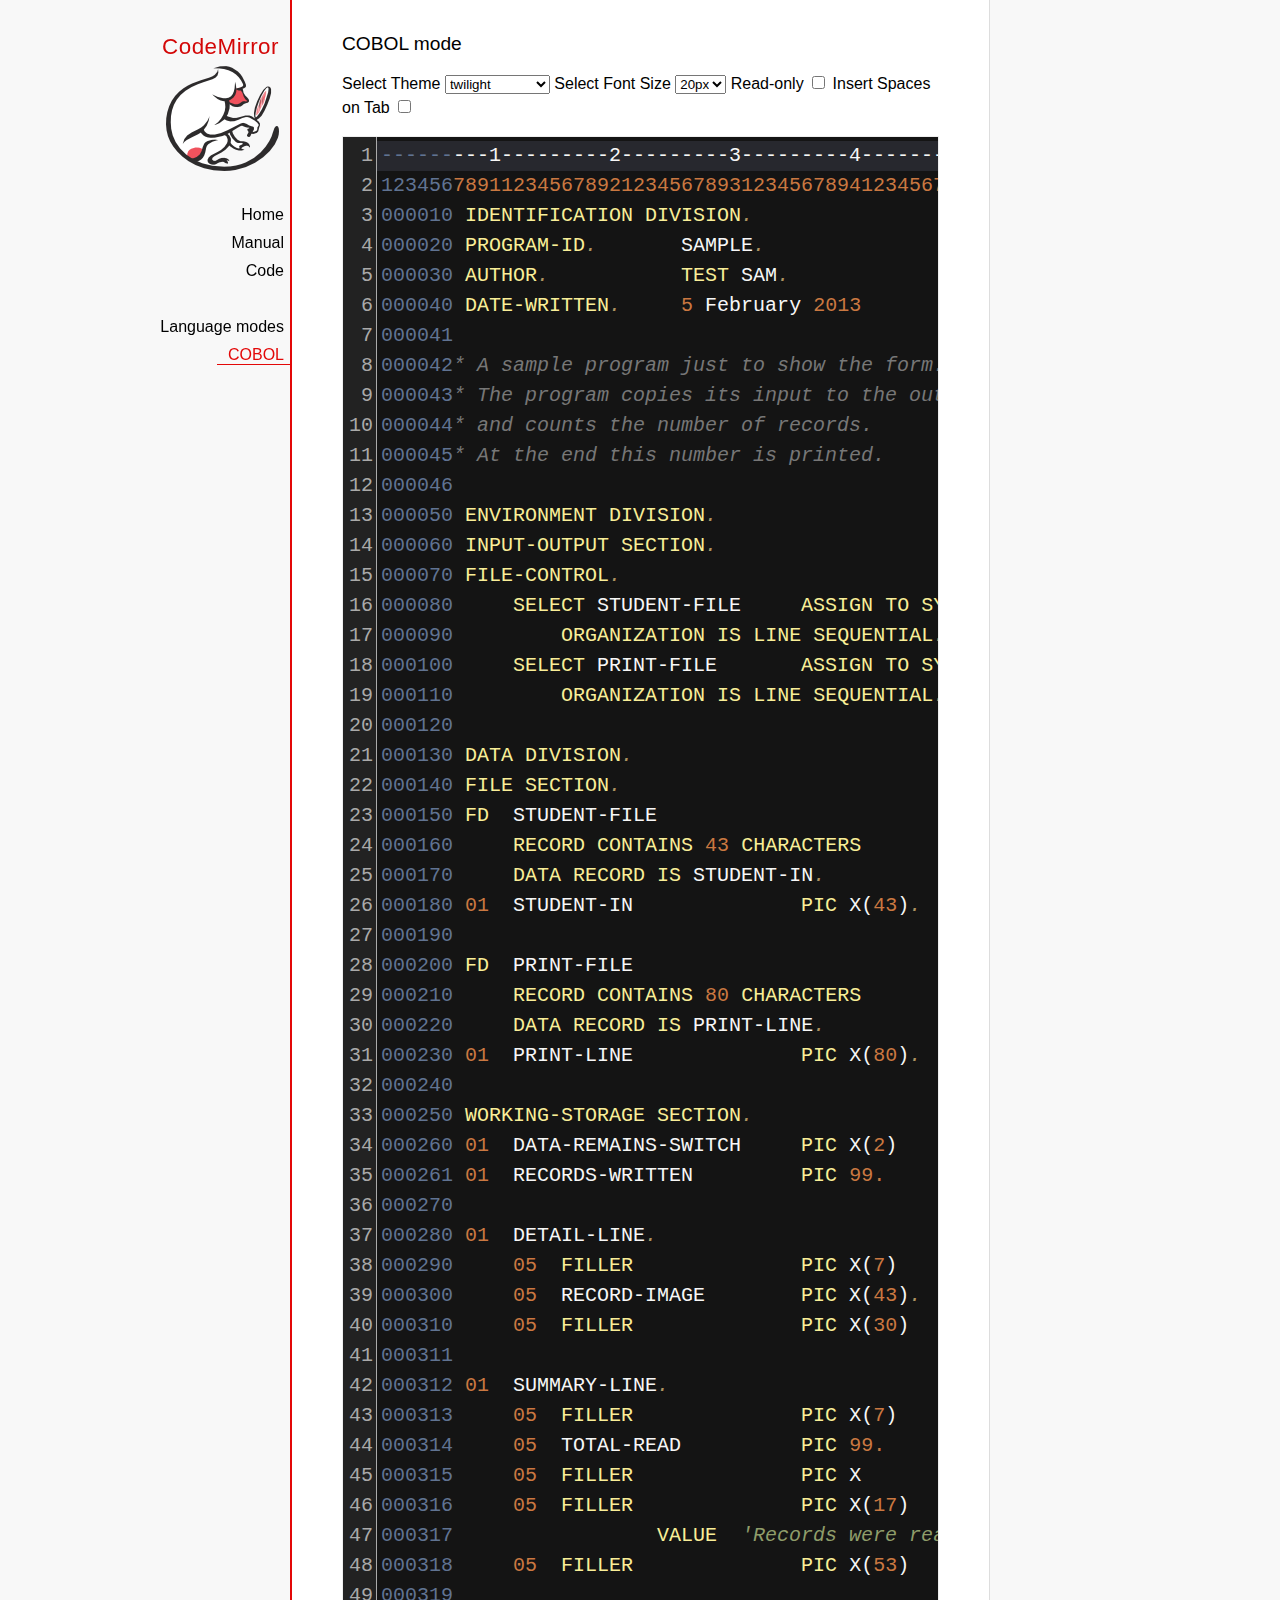
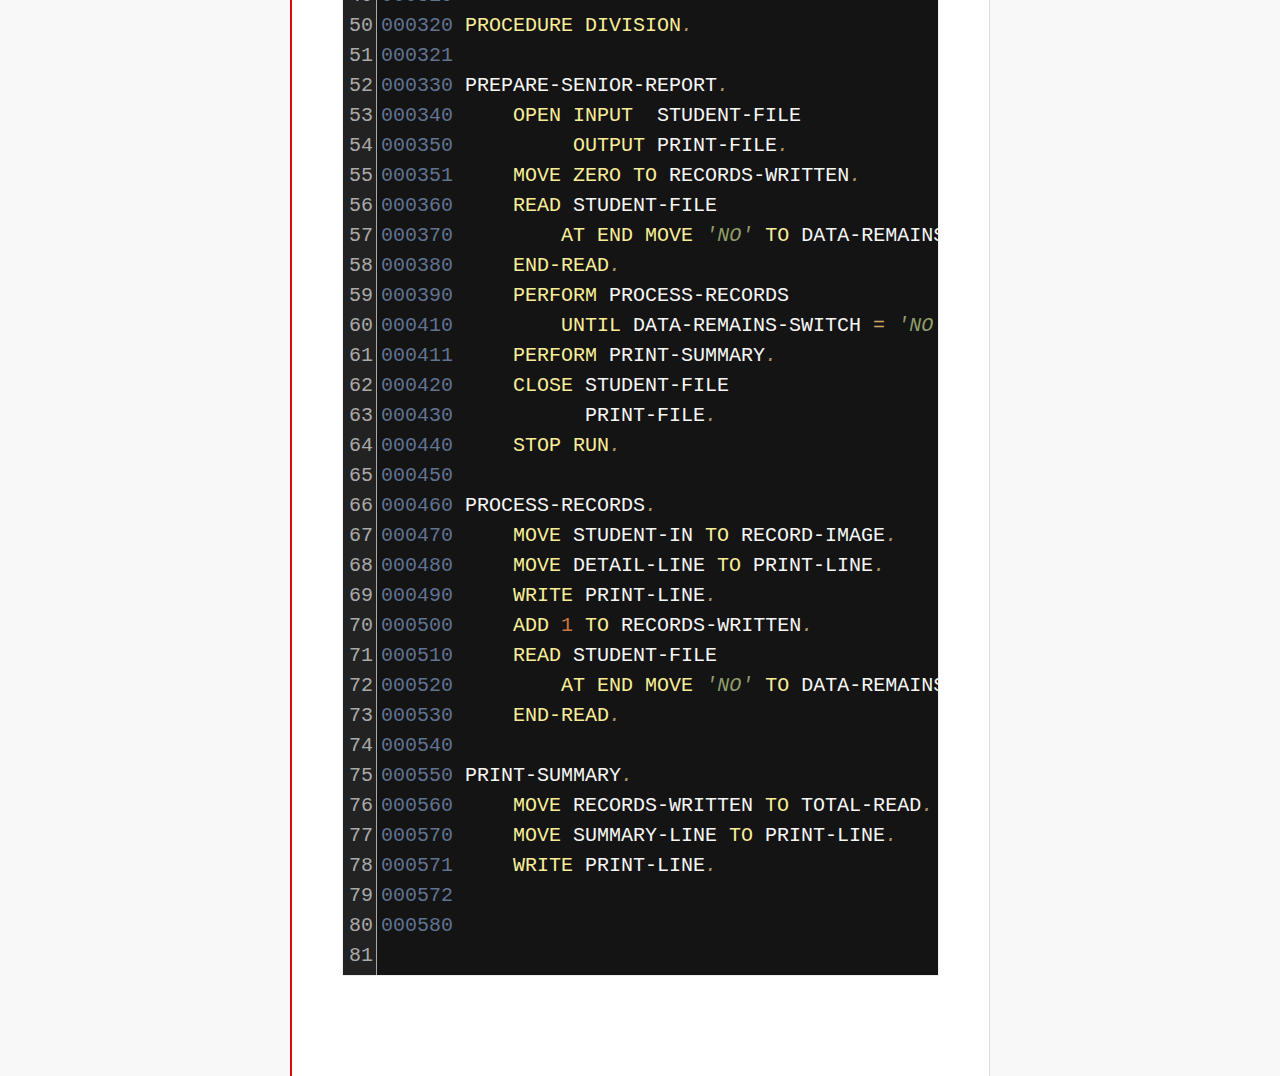
<file: static/codemirror-5.3/mode/cobol/index.html>
<!doctype html>

<title>CodeMirror: COBOL mode</title>
<meta charset="utf-8"/>
<link rel=stylesheet href="../../doc/docs.css">

<link rel="stylesheet" href="../../lib/codemirror.css">
<link rel="stylesheet" href="../../theme/neat.css">
<link rel="stylesheet" href="../../theme/elegant.css">
<link rel="stylesheet" href="../../theme/erlang-dark.css">
<link rel="stylesheet" href="../../theme/night.css">
<link rel="stylesheet" href="../../theme/monokai.css">
<link rel="stylesheet" href="../../theme/cobalt.css">
<link rel="stylesheet" href="../../theme/eclipse.css">
<link rel="stylesheet" href="../../theme/rubyblue.css">
<link rel="stylesheet" href="../../theme/lesser-dark.css">
<link rel="stylesheet" href="../../theme/xq-dark.css">
<link rel="stylesheet" href="../../theme/xq-light.css">
<link rel="stylesheet" href="../../theme/ambiance.css">
<link rel="stylesheet" href="../../theme/blackboard.css">
<link rel="stylesheet" href="../../theme/vibrant-ink.css">
<link rel="stylesheet" href="../../theme/solarized.css">
<link rel="stylesheet" href="../../theme/twilight.css">
<link rel="stylesheet" href="../../theme/midnight.css">
<link rel="stylesheet" href="../../addon/dialog/dialog.css">
<script src="../../lib/codemirror.js"></script>
<script src="../../addon/edit/matchbrackets.js"></script>
<script src="cobol.js"></script>
<script src="../../addon/selection/active-line.js"></script>
<script src="../../addon/search/search.js"></script>
<script src="../../addon/dialog/dialog.js"></script>
<script src="../../addon/search/searchcursor.js"></script>
<style>
        .CodeMirror {
          border: 1px solid #eee;
          font-size : 20px;
          height : auto !important;
        }
        .CodeMirror-activeline-background {background: #555555 !important;}
    </style>
<div id=nav>
  <a href="http://codemirror.net"><h1>CodeMirror</h1><img id=logo src="../../doc/logo.png"></a>

  <ul>
    <li><a href="../../index.html">Home</a>
    <li><a href="../../doc/manual.html">Manual</a>
    <li><a href="https://github.com/codemirror/codemirror">Code</a>
  </ul>
  <ul>
    <li><a href="../index.html">Language modes</a>
    <li><a class=active href="#">COBOL</a>
  </ul>
</div>

<article>
<h2>COBOL mode</h2>

    <p> Select Theme <select onchange="selectTheme()" id="selectTheme">
        <option>default</option>
        <option>ambiance</option>
        <option>blackboard</option>
        <option>cobalt</option>
        <option>eclipse</option>
        <option>elegant</option>
        <option>erlang-dark</option>
        <option>lesser-dark</option>
        <option>midnight</option>
        <option>monokai</option>
        <option>neat</option>
        <option>night</option>
        <option>rubyblue</option>
        <option>solarized dark</option>
        <option>solarized light</option>
        <option selected>twilight</option>
        <option>vibrant-ink</option>
        <option>xq-dark</option>
        <option>xq-light</option>
    </select>    Select Font Size <select onchange="selectFontsize()" id="selectFontSize">
          <option value="13px">13px</option>
          <option value="14px">14px</option>
          <option value="16px">16px</option>
          <option value="18px">18px</option>
          <option value="20px" selected="selected">20px</option>
          <option value="24px">24px</option>
          <option value="26px">26px</option>
          <option value="28px">28px</option>
          <option value="30px">30px</option>
          <option value="32px">32px</option>
          <option value="34px">34px</option>
          <option value="36px">36px</option>
        </select>
<label for="checkBoxReadOnly">Read-only</label>
<input type="checkbox" id="checkBoxReadOnly" onchange="selectReadOnly()">
<label for="id_tabToIndentSpace">Insert Spaces on Tab</label>
<input type="checkbox" id="id_tabToIndentSpace" onchange="tabToIndentSpace()">
</p>
<textarea id="code" name="code">
---------1---------2---------3---------4---------5---------6---------7---------8
12345678911234567892123456789312345678941234567895123456789612345678971234567898
000010 IDENTIFICATION DIVISION.                                        MODTGHERE
000020 PROGRAM-ID.       SAMPLE.
000030 AUTHOR.           TEST SAM. 
000040 DATE-WRITTEN.     5 February 2013
000041
000042* A sample program just to show the form.
000043* The program copies its input to the output,
000044* and counts the number of records.
000045* At the end this number is printed.
000046
000050 ENVIRONMENT DIVISION.
000060 INPUT-OUTPUT SECTION.
000070 FILE-CONTROL.
000080     SELECT STUDENT-FILE     ASSIGN TO SYSIN
000090         ORGANIZATION IS LINE SEQUENTIAL.
000100     SELECT PRINT-FILE       ASSIGN TO SYSOUT
000110         ORGANIZATION IS LINE SEQUENTIAL.
000120
000130 DATA DIVISION.
000140 FILE SECTION.
000150 FD  STUDENT-FILE
000160     RECORD CONTAINS 43 CHARACTERS
000170     DATA RECORD IS STUDENT-IN.
000180 01  STUDENT-IN              PIC X(43).
000190
000200 FD  PRINT-FILE
000210     RECORD CONTAINS 80 CHARACTERS
000220     DATA RECORD IS PRINT-LINE.
000230 01  PRINT-LINE              PIC X(80).
000240
000250 WORKING-STORAGE SECTION.
000260 01  DATA-REMAINS-SWITCH     PIC X(2)      VALUE SPACES.
000261 01  RECORDS-WRITTEN         PIC 99.
000270
000280 01  DETAIL-LINE.
000290     05  FILLER              PIC X(7)      VALUE SPACES.
000300     05  RECORD-IMAGE        PIC X(43).
000310     05  FILLER              PIC X(30)     VALUE SPACES.
000311 
000312 01  SUMMARY-LINE.
000313     05  FILLER              PIC X(7)      VALUE SPACES.
000314     05  TOTAL-READ          PIC 99.
000315     05  FILLER              PIC X         VALUE SPACE.
000316     05  FILLER              PIC X(17)     
000317                 VALUE  'Records were read'.
000318     05  FILLER              PIC X(53)     VALUE SPACES.
000319
000320 PROCEDURE DIVISION.
000321
000330 PREPARE-SENIOR-REPORT.
000340     OPEN INPUT  STUDENT-FILE
000350          OUTPUT PRINT-FILE.
000351     MOVE ZERO TO RECORDS-WRITTEN.
000360     READ STUDENT-FILE
000370         AT END MOVE 'NO' TO DATA-REMAINS-SWITCH
000380     END-READ.
000390     PERFORM PROCESS-RECORDS
000410         UNTIL DATA-REMAINS-SWITCH = 'NO'.
000411     PERFORM PRINT-SUMMARY.
000420     CLOSE STUDENT-FILE
000430           PRINT-FILE.
000440     STOP RUN.
000450
000460 PROCESS-RECORDS.
000470     MOVE STUDENT-IN TO RECORD-IMAGE.
000480     MOVE DETAIL-LINE TO PRINT-LINE.
000490     WRITE PRINT-LINE.
000500     ADD 1 TO RECORDS-WRITTEN.
000510     READ STUDENT-FILE
000520         AT END MOVE 'NO' TO DATA-REMAINS-SWITCH
000530     END-READ. 
000540
000550 PRINT-SUMMARY.
000560     MOVE RECORDS-WRITTEN TO TOTAL-READ.
000570     MOVE SUMMARY-LINE TO PRINT-LINE.
000571     WRITE PRINT-LINE. 
000572
000580
</textarea>
    <script>
      var editor = CodeMirror.fromTextArea(document.getElementById("code"), {
        lineNumbers: true,
        matchBrackets: true,
        mode: "text/x-cobol",
        theme : "twilight",
        styleActiveLine: true,
        showCursorWhenSelecting : true,  
      });
      function selectTheme() {
        var themeInput = document.getElementById("selectTheme");
        var theme = themeInput.options[themeInput.selectedIndex].innerHTML;
        editor.setOption("theme", theme);
      }
      function selectFontsize() {
        var fontSizeInput = document.getElementById("selectFontSize");
        var fontSize = fontSizeInput.options[fontSizeInput.selectedIndex].innerHTML;
        editor.getWrapperElement().style.fontSize = fontSize;
        editor.refresh();
      }
      function selectReadOnly() {
        editor.setOption("readOnly", document.getElementById("checkBoxReadOnly").checked);
      }
      function tabToIndentSpace() {
        if (document.getElementById("id_tabToIndentSpace").checked) {
            editor.setOption("extraKeys", {Tab: function(cm) { cm.replaceSelection("    ", "end"); }});
        } else {
            editor.setOption("extraKeys", {Tab: function(cm) { cm.replaceSelection("    ", "end"); }});
        }
      }
    </script>
  </article>
</file>
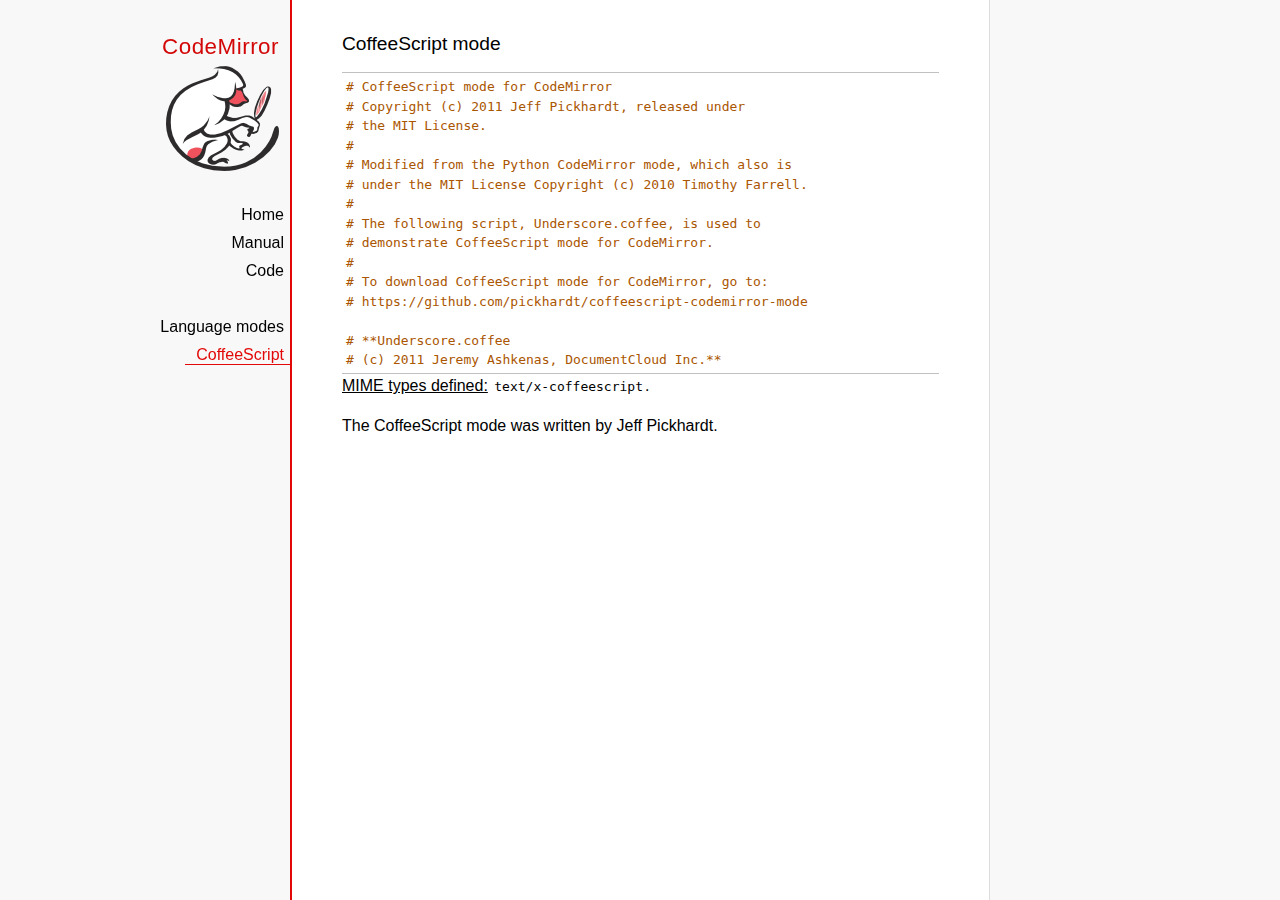
<file: static/codemirror-5.3/mode/coffeescript/index.html>
<!doctype html>

<title>CodeMirror: CoffeeScript mode</title>
<meta charset="utf-8"/>
<link rel=stylesheet href="../../doc/docs.css">

<link rel="stylesheet" href="../../lib/codemirror.css">
<script src="../../lib/codemirror.js"></script>
<script src="coffeescript.js"></script>
<style>.CodeMirror {border-top: 1px solid silver; border-bottom: 1px solid silver;}</style>
<div id=nav>
  <a href="http://codemirror.net"><h1>CodeMirror</h1><img id=logo src="../../doc/logo.png"></a>

  <ul>
    <li><a href="../../index.html">Home</a>
    <li><a href="../../doc/manual.html">Manual</a>
    <li><a href="https://github.com/codemirror/codemirror">Code</a>
  </ul>
  <ul>
    <li><a href="../index.html">Language modes</a>
    <li><a class=active href="#">CoffeeScript</a>
  </ul>
</div>

<article>
<h2>CoffeeScript mode</h2>
<form><textarea id="code" name="code">
# CoffeeScript mode for CodeMirror
# Copyright (c) 2011 Jeff Pickhardt, released under
# the MIT License.
#
# Modified from the Python CodeMirror mode, which also is 
# under the MIT License Copyright (c) 2010 Timothy Farrell.
#
# The following script, Underscore.coffee, is used to 
# demonstrate CoffeeScript mode for CodeMirror.
#
# To download CoffeeScript mode for CodeMirror, go to:
# https://github.com/pickhardt/coffeescript-codemirror-mode

# **Underscore.coffee
# (c) 2011 Jeremy Ashkenas, DocumentCloud Inc.**
# Underscore is freely distributable under the terms of the
# [MIT license](http://en.wikipedia.org/wiki/MIT_License).
# Portions of Underscore are inspired by or borrowed from
# [Prototype.js](http://prototypejs.org/api), Oliver Steele's
# [Functional](http://osteele.com), and John Resig's
# [Micro-Templating](http://ejohn.org).
# For all details and documentation:
# http://documentcloud.github.com/underscore/


# Baseline setup
# --------------

# Establish the root object, `window` in the browser, or `global` on the server.
root = this


# Save the previous value of the `_` variable.
previousUnderscore = root._

### Multiline
    comment
###

# Establish the object that gets thrown to break out of a loop iteration.
# `StopIteration` is SOP on Mozilla.
breaker = if typeof(StopIteration) is 'undefined' then '__break__' else StopIteration


#### Docco style single line comment (title)


# Helper function to escape **RegExp** contents, because JS doesn't have one.
escapeRegExp = (string) -> string.replace(/([.*+?^${}()|[\]\/\\])/g, '\\$1')


# Save bytes in the minified (but not gzipped) version:
ArrayProto = Array.prototype
ObjProto = Object.prototype


# Create quick reference variables for speed access to core prototypes.
slice = ArrayProto.slice
unshift = ArrayProto.unshift
toString = ObjProto.toString
hasOwnProperty = ObjProto.hasOwnProperty
propertyIsEnumerable = ObjProto.propertyIsEnumerable


# All **ECMA5** native implementations we hope to use are declared here.
nativeForEach = ArrayProto.forEach
nativeMap = ArrayProto.map
nativeReduce = ArrayProto.reduce
nativeReduceRight = ArrayProto.reduceRight
nativeFilter = ArrayProto.filter
nativeEvery = ArrayProto.every
nativeSome = ArrayProto.some
nativeIndexOf = ArrayProto.indexOf
nativeLastIndexOf = ArrayProto.lastIndexOf
nativeIsArray = Array.isArray
nativeKeys = Object.keys


# Create a safe reference to the Underscore object for use below.
_ = (obj) -> new wrapper(obj)


# Export the Underscore object for **CommonJS**.
if typeof(exports) != 'undefined' then exports._ = _


# Export Underscore to global scope.
root._ = _


# Current version.
_.VERSION = '1.1.0'


# Collection Functions
# --------------------

# The cornerstone, an **each** implementation.
# Handles objects implementing **forEach**, arrays, and raw objects.
_.each = (obj, iterator, context) ->
  try
    if nativeForEach and obj.forEach is nativeForEach
      obj.forEach iterator, context
    else if _.isNumber obj.length
      iterator.call context, obj[i], i, obj for i in [0...obj.length]
    else
      iterator.call context, val, key, obj for own key, val of obj
  catch e
    throw e if e isnt breaker
  obj


# Return the results of applying the iterator to each element. Use JavaScript
# 1.6's version of **map**, if possible.
_.map = (obj, iterator, context) ->
  return obj.map(iterator, context) if nativeMap and obj.map is nativeMap
  results = []
  _.each obj, (value, index, list) ->
    results.push iterator.call context, value, index, list
  results


# **Reduce** builds up a single result from a list of values. Also known as
# **inject**, or **foldl**. Uses JavaScript 1.8's version of **reduce**, if possible.
_.reduce = (obj, iterator, memo, context) ->
  if nativeReduce and obj.reduce is nativeReduce
    iterator = _.bind iterator, context if context
    return obj.reduce iterator, memo
  _.each obj, (value, index, list) ->
    memo = iterator.call context, memo, value, index, list
  memo


# The right-associative version of **reduce**, also known as **foldr**. Uses
# JavaScript 1.8's version of **reduceRight**, if available.
_.reduceRight = (obj, iterator, memo, context) ->
  if nativeReduceRight and obj.reduceRight is nativeReduceRight
    iterator = _.bind iterator, context if context
    return obj.reduceRight iterator, memo
  reversed = _.clone(_.toArray(obj)).reverse()
  _.reduce reversed, iterator, memo, context


# Return the first value which passes a truth test.
_.detect = (obj, iterator, context) ->
  result = null
  _.each obj, (value, index, list) ->
    if iterator.call context, value, index, list
      result = value
      _.breakLoop()
  result


# Return all the elements that pass a truth test. Use JavaScript 1.6's
# **filter**, if it exists.
_.filter = (obj, iterator, context) ->
  return obj.filter iterator, context if nativeFilter and obj.filter is nativeFilter
  results = []
  _.each obj, (value, index, list) ->
    results.push value if iterator.call context, value, index, list
  results


# Return all the elements for which a truth test fails.
_.reject = (obj, iterator, context) ->
  results = []
  _.each obj, (value, index, list) ->
    results.push value if not iterator.call context, value, index, list
  results


# Determine whether all of the elements match a truth test. Delegate to
# JavaScript 1.6's **every**, if it is present.
_.every = (obj, iterator, context) ->
  iterator ||= _.identity
  return obj.every iterator, context if nativeEvery and obj.every is nativeEvery
  result = true
  _.each obj, (value, index, list) ->
    _.breakLoop() unless (result = result and iterator.call(context, value, index, list))
  result


# Determine if at least one element in the object matches a truth test. Use
# JavaScript 1.6's **some**, if it exists.
_.some = (obj, iterator, context) ->
  iterator ||= _.identity
  return obj.some iterator, context if nativeSome and obj.some is nativeSome
  result = false
  _.each obj, (value, index, list) ->
    _.breakLoop() if (result = iterator.call(context, value, index, list))
  result


# Determine if a given value is included in the array or object,
# based on `===`.
_.include = (obj, target) ->
  return _.indexOf(obj, target) isnt -1 if nativeIndexOf and obj.indexOf is nativeIndexOf
  return true for own key, val of obj when val is target
  false


# Invoke a method with arguments on every item in a collection.
_.invoke = (obj, method) ->
  args = _.rest arguments, 2
  (if method then val[method] else val).apply(val, args) for val in obj


# Convenience version of a common use case of **map**: fetching a property.
_.pluck = (obj, key) ->
  _.map(obj, (val) -> val[key])


# Return the maximum item or (item-based computation).
_.max = (obj, iterator, context) ->
  return Math.max.apply(Math, obj) if not iterator and _.isArray(obj)
  result = computed: -Infinity
  _.each obj, (value, index, list) ->
    computed = if iterator then iterator.call(context, value, index, list) else value
    computed >= result.computed and (result = {value: value, computed: computed})
  result.value


# Return the minimum element (or element-based computation).
_.min = (obj, iterator, context) ->
  return Math.min.apply(Math, obj) if not iterator and _.isArray(obj)
  result = computed: Infinity
  _.each obj, (value, index, list) ->
    computed = if iterator then iterator.call(context, value, index, list) else value
    computed < result.computed and (result = {value: value, computed: computed})
  result.value


# Sort the object's values by a criterion produced by an iterator.
_.sortBy = (obj, iterator, context) ->
  _.pluck(((_.map obj, (value, index, list) ->
    {value: value, criteria: iterator.call(context, value, index, list)}
  ).sort((left, right) ->
    a = left.criteria; b = right.criteria
    if a < b then -1 else if a > b then 1 else 0
  )), 'value')


# Use a comparator function to figure out at what index an object should
# be inserted so as to maintain order. Uses binary search.
_.sortedIndex = (array, obj, iterator) ->
  iterator ||= _.identity
  low = 0
  high = array.length
  while low < high
    mid = (low + high) >> 1
    if iterator(array[mid]) < iterator(obj) then low = mid + 1 else high = mid
  low


# Convert anything iterable into a real, live array.
_.toArray = (iterable) ->
  return [] if (!iterable)
  return iterable.toArray() if (iterable.toArray)
  return iterable if (_.isArray(iterable))
  return slice.call(iterable) if (_.isArguments(iterable))
  _.values(iterable)


# Return the number of elements in an object.
_.size = (obj) -> _.toArray(obj).length


# Array Functions
# ---------------

# Get the first element of an array. Passing `n` will return the first N
# values in the array. Aliased as **head**. The `guard` check allows it to work
# with **map**.
_.first = (array, n, guard) ->
  if n and not guard then slice.call(array, 0, n) else array[0]


# Returns everything but the first entry of the array. Aliased as **tail**.
# Especially useful on the arguments object. Passing an `index` will return
# the rest of the values in the array from that index onward. The `guard`
# check allows it to work with **map**.
_.rest = (array, index, guard) ->
  slice.call(array, if _.isUndefined(index) or guard then 1 else index)


# Get the last element of an array.
_.last = (array) -> array[array.length - 1]


# Trim out all falsy values from an array.
_.compact = (array) -> item for item in array when item


# Return a completely flattened version of an array.
_.flatten = (array) ->
  _.reduce array, (memo, value) ->
    return memo.concat(_.flatten(value)) if _.isArray value
    memo.push value
    memo
  , []


# Return a version of the array that does not contain the specified value(s).
_.without = (array) ->
  values = _.rest arguments
  val for val in _.toArray(array) when not _.include values, val


# Produce a duplicate-free version of the array. If the array has already
# been sorted, you have the option of using a faster algorithm.
_.uniq = (array, isSorted) ->
  memo = []
  for el, i in _.toArray array
    memo.push el if i is 0 || (if isSorted is true then _.last(memo) isnt el else not _.include(memo, el))
  memo


# Produce an array that contains every item shared between all the
# passed-in arrays.
_.intersect = (array) ->
  rest = _.rest arguments
  _.select _.uniq(array), (item) ->
    _.all rest, (other) ->
      _.indexOf(other, item) >= 0


# Zip together multiple lists into a single array -- elements that share
# an index go together.
_.zip = ->
  length = _.max _.pluck arguments, 'length'
  results = new Array length
  for i in [0...length]
    results[i] = _.pluck arguments, String i
  results


# If the browser doesn't supply us with **indexOf** (I'm looking at you, MSIE),
# we need this function. Return the position of the first occurrence of an
# item in an array, or -1 if the item is not included in the array.
_.indexOf = (array, item) ->
  return array.indexOf item if nativeIndexOf and array.indexOf is nativeIndexOf
  i = 0; l = array.length
  while l - i
    if array[i] is item then return i else i++
  -1


# Provide JavaScript 1.6's **lastIndexOf**, delegating to the native function,
# if possible.
_.lastIndexOf = (array, item) ->
  return array.lastIndexOf(item) if nativeLastIndexOf and array.lastIndexOf is nativeLastIndexOf
  i = array.length
  while i
    if array[i] is item then return i else i--
  -1


# Generate an integer Array containing an arithmetic progression. A port of
# [the native Python **range** function](http://docs.python.org/library/functions.html#range).
_.range = (start, stop, step) ->
  a = arguments
  solo = a.length <= 1
  i = start = if solo then 0 else a[0]
  stop = if solo then a[0] else a[1]
  step = a[2] or 1
  len = Math.ceil((stop - start) / step)
  return [] if len <= 0
  range = new Array len
  idx = 0
  loop
    return range if (if step > 0 then i - stop else stop - i) >= 0
    range[idx] = i
    idx++
    i+= step


# Function Functions
# ------------------

# Create a function bound to a given object (assigning `this`, and arguments,
# optionally). Binding with arguments is also known as **curry**.
_.bind = (func, obj) ->
  args = _.rest arguments, 2
  -> func.apply obj or root, args.concat arguments


# Bind all of an object's methods to that object. Useful for ensuring that
# all callbacks defined on an object belong to it.
_.bindAll = (obj) ->
  funcs = if arguments.length > 1 then _.rest(arguments) else _.functions(obj)
  _.each funcs, (f) -> obj[f] = _.bind obj[f], obj
  obj


# Delays a function for the given number of milliseconds, and then calls
# it with the arguments supplied.
_.delay = (func, wait) ->
  args = _.rest arguments, 2
  setTimeout((-> func.apply(func, args)), wait)


# Memoize an expensive function by storing its results.
_.memoize = (func, hasher) ->
  memo = {}
  hasher or= _.identity
  ->
    key = hasher.apply this, arguments
    return memo[key] if key of memo
    memo[key] = func.apply this, arguments


# Defers a function, scheduling it to run after the current call stack has
# cleared.
_.defer = (func) ->
  _.delay.apply _, [func, 1].concat _.rest arguments


# Returns the first function passed as an argument to the second,
# allowing you to adjust arguments, run code before and after, and
# conditionally execute the original function.
_.wrap = (func, wrapper) ->
  -> wrapper.apply wrapper, [func].concat arguments


# Returns a function that is the composition of a list of functions, each
# consuming the return value of the function that follows.
_.compose = ->
  funcs = arguments
  ->
    args = arguments
    for i in [funcs.length - 1..0] by -1
      args = [funcs[i].apply(this, args)]
    args[0]


# Object Functions
# ----------------

# Retrieve the names of an object's properties.
_.keys = nativeKeys or (obj) ->
  return _.range 0, obj.length if _.isArray(obj)
  key for key, val of obj


# Retrieve the values of an object's properties.
_.values = (obj) ->
  _.map obj, _.identity


# Return a sorted list of the function names available in Underscore.
_.functions = (obj) ->
  _.filter(_.keys(obj), (key) -> _.isFunction(obj[key])).sort()


# Extend a given object with all of the properties in a source object.
_.extend = (obj) ->
  for source in _.rest(arguments)
    obj[key] = val for key, val of source
  obj


# Create a (shallow-cloned) duplicate of an object.
_.clone = (obj) ->
  return obj.slice 0 if _.isArray obj
  _.extend {}, obj


# Invokes interceptor with the obj, and then returns obj.
# The primary purpose of this method is to "tap into" a method chain,
# in order to perform operations on intermediate results within
 the chain.
_.tap = (obj, interceptor) ->
  interceptor obj
  obj


# Perform a deep comparison to check if two objects are equal.
_.isEqual = (a, b) ->
  # Check object identity.
  return true if a is b
  # Different types?
  atype = typeof(a); btype = typeof(b)
  return false if atype isnt btype
  # Basic equality test (watch out for coercions).
  return true if `a == b`
  # One is falsy and the other truthy.
  return false if (!a and b) or (a and !b)
  # One of them implements an `isEqual()`?
  return a.isEqual(b) if a.isEqual
  # Check dates' integer values.
  return a.getTime() is b.getTime() if _.isDate(a) and _.isDate(b)
  # Both are NaN?
  return false if _.isNaN(a) and _.isNaN(b)
  # Compare regular expressions.
  if _.isRegExp(a) and _.isRegExp(b)
    return a.source is b.source and
           a.global is b.global and
           a.ignoreCase is b.ignoreCase and
           a.multiline is b.multiline
  # If a is not an object by this point, we can't handle it.
  return false if atype isnt 'object'
  # Check for different array lengths before comparing contents.
  return false if a.length and (a.length isnt b.length)
  # Nothing else worked, deep compare the contents.
  aKeys = _.keys(a); bKeys = _.keys(b)
  # Different object sizes?
  return false if aKeys.length isnt bKeys.length
  # Recursive comparison of contents.
  return false for key, val of a when !(key of b) or !_.isEqual(val, b[key])
  true


# Is a given array or object empty?
_.isEmpty = (obj) ->
  return obj.length is 0 if _.isArray(obj) or _.isString(obj)
  return false for own key of obj
  true


# Is a given value a DOM element?
_.isElement = (obj) -> obj and obj.nodeType is 1


# Is a given value an array?
_.isArray = nativeIsArray or (obj) -> !!(obj and obj.concat and obj.unshift and not obj.callee)


# Is a given variable an arguments object?
_.isArguments = (obj) -> obj and obj.callee


# Is the given value a function?
_.isFunction = (obj) -> !!(obj and obj.constructor and obj.call and obj.apply)


# Is the given value a string?
_.isString = (obj) -> !!(obj is '' or (obj and obj.charCodeAt and obj.substr))


# Is a given value a number?
_.isNumber = (obj) -> (obj is +obj) or toString.call(obj) is '[object Number]'


# Is a given value a boolean?
_.isBoolean = (obj) -> obj is true or obj is false


# Is a given value a Date?
_.isDate = (obj) -> !!(obj and obj.getTimezoneOffset and obj.setUTCFullYear)


# Is the given value a regular expression?
_.isRegExp = (obj) -> !!(obj and obj.exec and (obj.ignoreCase or obj.ignoreCase is false))


# Is the given value NaN -- this one is interesting. `NaN != NaN`, and
# `isNaN(undefined) == true`, so we make sure it's a number first.
_.isNaN = (obj) -> _.isNumber(obj) and window.isNaN(obj)


# Is a given value equal to null?
_.isNull = (obj) -> obj is null


# Is a given variable undefined?
_.isUndefined = (obj) -> typeof obj is 'undefined'


# Utility Functions
# -----------------

# Run Underscore.js in noConflict mode, returning the `_` variable to its
# previous owner. Returns a reference to the Underscore object.
_.noConflict = ->
  root._ = previousUnderscore
  this


# Keep the identity function around for default iterators.
_.identity = (value) -> value


# Run a function `n` times.
_.times = (n, iterator, context) ->
  iterator.call context, i for i in [0...n]


# Break out of the middle of an iteration.
_.breakLoop = -> throw breaker


# Add your own custom functions to the Underscore object, ensuring that
# they're correctly added to the OOP wrapper as well.
_.mixin = (obj) ->
  for name in _.functions(obj)
    addToWrapper name, _[name] = obj[name]


# Generate a unique integer id (unique within the entire client session).
# Useful for temporary DOM ids.
idCounter = 0
_.uniqueId = (prefix) ->
  (prefix or '') + idCounter++


# By default, Underscore uses **ERB**-style template delimiters, change the
# following template settings to use alternative delimiters.
_.templateSettings = {
  start: '<%'
  end: '%>'
  interpolate: /<%=(.+?)%>/g
}


# JavaScript templating a-la **ERB**, pilfered from John Resig's
# *Secrets of the JavaScript Ninja*, page 83.
# Single-quote fix from Rick Strahl.
# With alterations for arbitrary delimiters, and to preserve whitespace.
_.template = (str, data) ->
  c = _.templateSettings
  endMatch = new RegExp("'(?=[^"+c.end.substr(0, 1)+"]*"+escapeRegExp(c.end)+")","g")
  fn = new Function 'obj',
    'var p=[],print=function(){p.push.apply(p,arguments);};' +
    'with(obj||{}){p.push(\'' +
    str.replace(/\r/g, '\\r')
       .replace(/\n/g, '\\n')
       .replace(/\t/g, '\\t')
       .replace(endMatch,"���")
       .split("'").join("\\'")
       .split("���").join("'")
       .replace(c.interpolate, "',$1,'")
       .split(c.start).join("');")
       .split(c.end).join("p.push('") +
       "');}return p.join('');"
  if data then fn(data) else fn


# Aliases
# -------

_.forEach = _.each
_.foldl = _.inject = _.reduce
_.foldr = _.reduceRight
_.select = _.filter
_.all = _.every
_.any = _.some
_.contains = _.include
_.head = _.first
_.tail = _.rest
_.methods = _.functions


# Setup the OOP Wrapper
# ---------------------

# If Underscore is called as a function, it returns a wrapped object that
# can be used OO-style. This wrapper holds altered versions of all the
# underscore functions. Wrapped objects may be chained.
wrapper = (obj) ->
  this._wrapped = obj
  this


# Helper function to continue chaining intermediate results.
result = (obj, chain) ->
  if chain then _(obj).chain() else obj


# A method to easily add functions to the OOP wrapper.
addToWrapper = (name, func) ->
  wrapper.prototype[name] = ->
    args = _.toArray arguments
    unshift.call args, this._wrapped
    result func.apply(_, args), this._chain


# Add all ofthe Underscore functions to the wrapper object.
_.mixin _


# Add all mutator Array functions to the wrapper.
_.each ['pop', 'push', 'reverse', 'shift', 'sort', 'splice', 'unshift'], (name) ->
  method = Array.prototype[name]
  wrapper.prototype[name] = ->
    method.apply(this._wrapped, arguments)
    result(this._wrapped, this._chain)


# Add all accessor Array functions to the wrapper.
_.each ['concat', 'join', 'slice'], (name) ->
  method = Array.prototype[name]
  wrapper.prototype[name] = ->
    result(method.apply(this._wrapped, arguments), this._chain)


# Start chaining a wrapped Underscore object.
wrapper::chain = ->
  this._chain = true
  this


# Extracts the result from a wrapped and chained object.
wrapper::value = -> this._wrapped
</textarea></form>
    <script>
      var editor = CodeMirror.fromTextArea(document.getElementById("code"), {});
    </script>

    <p><strong>MIME types defined:</strong> <code>text/x-coffeescript</code>.</p>

    <p>The CoffeeScript mode was written by Jeff Pickhardt.</p>

  </article>
</file>
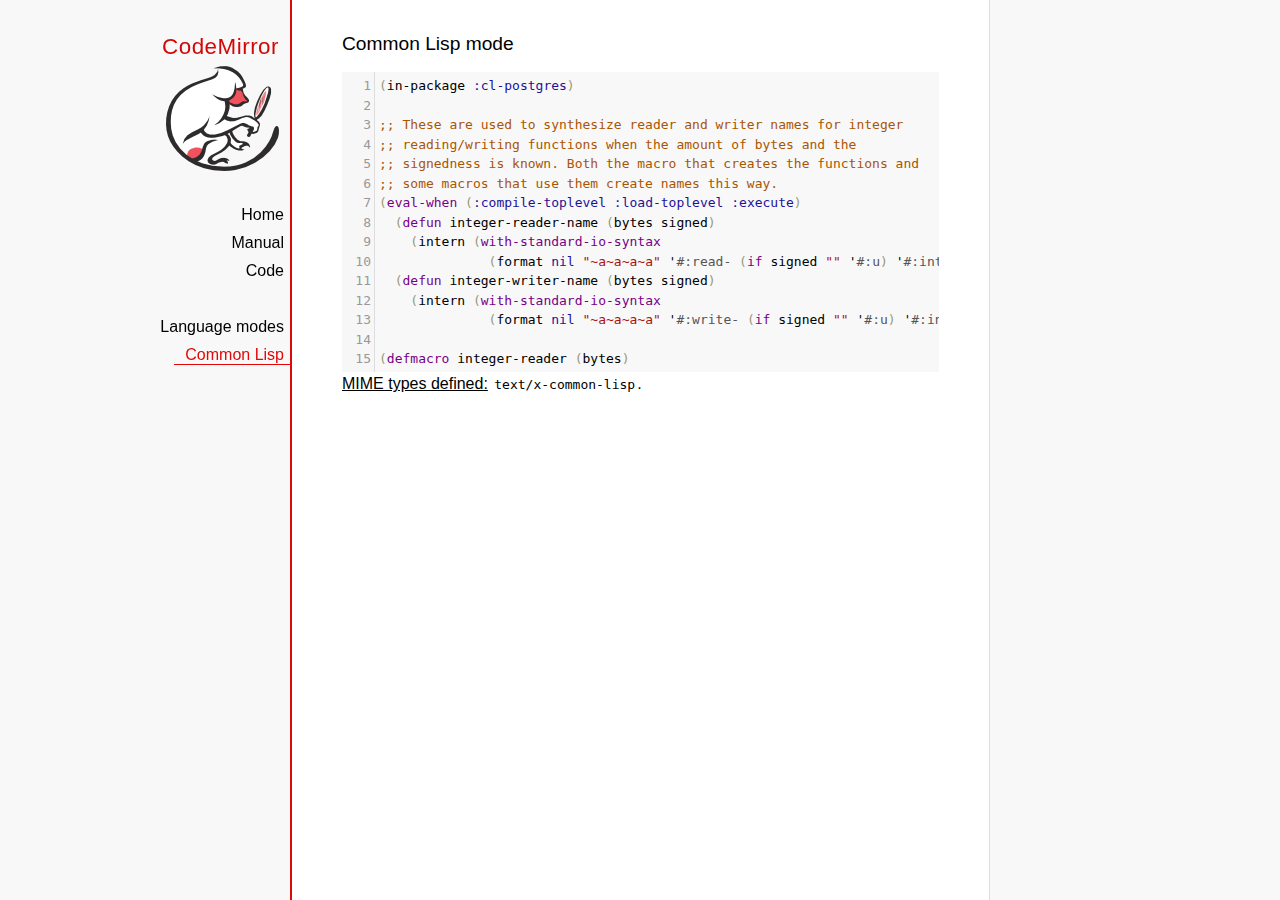
<file: static/codemirror-5.3/mode/commonlisp/index.html>
<!doctype html>

<title>CodeMirror: Common Lisp mode</title>
<meta charset="utf-8"/>
<link rel=stylesheet href="../../doc/docs.css">

<link rel="stylesheet" href="../../lib/codemirror.css">
<script src="../../lib/codemirror.js"></script>
<script src="commonlisp.js"></script>
<style>.CodeMirror {background: #f8f8f8;}</style>
<div id=nav>
  <a href="http://codemirror.net"><h1>CodeMirror</h1><img id=logo src="../../doc/logo.png"></a>

  <ul>
    <li><a href="../../index.html">Home</a>
    <li><a href="../../doc/manual.html">Manual</a>
    <li><a href="https://github.com/codemirror/codemirror">Code</a>
  </ul>
  <ul>
    <li><a href="../index.html">Language modes</a>
    <li><a class=active href="#">Common Lisp</a>
  </ul>
</div>

<article>
<h2>Common Lisp mode</h2>
<form><textarea id="code" name="code">(in-package :cl-postgres)

;; These are used to synthesize reader and writer names for integer
;; reading/writing functions when the amount of bytes and the
;; signedness is known. Both the macro that creates the functions and
;; some macros that use them create names this way.
(eval-when (:compile-toplevel :load-toplevel :execute)
  (defun integer-reader-name (bytes signed)
    (intern (with-standard-io-syntax
              (format nil "~a~a~a~a" '#:read- (if signed "" '#:u) '#:int bytes))))
  (defun integer-writer-name (bytes signed)
    (intern (with-standard-io-syntax
              (format nil "~a~a~a~a" '#:write- (if signed "" '#:u) '#:int bytes)))))

(defmacro integer-reader (bytes)
  "Create a function to read integers from a binary stream."
  (let ((bits (* bytes 8)))
    (labels ((return-form (signed)
               (if signed
                   `(if (logbitp ,(1- bits) result)
                        (dpb result (byte ,(1- bits) 0) -1)
                        result)
                   `result))
             (generate-reader (signed)
               `(defun ,(integer-reader-name bytes signed) (socket)
                  (declare (type stream socket)
                           #.*optimize*)
                  ,(if (= bytes 1)
                       `(let ((result (the (unsigned-byte 8) (read-byte socket))))
                          (declare (type (unsigned-byte 8) result))
                          ,(return-form signed))
                       `(let ((result 0))
                          (declare (type (unsigned-byte ,bits) result))
                          ,@(loop :for byte :from (1- bytes) :downto 0
                                   :collect `(setf (ldb (byte 8 ,(* 8 byte)) result)
                                                   (the (unsigned-byte 8) (read-byte socket))))
                          ,(return-form signed))))))
      `(progn
;; This causes weird errors on SBCL in some circumstances. Disabled for now.
;;         (declaim (inline ,(integer-reader-name bytes t)
;;                          ,(integer-reader-name bytes nil)))
         (declaim (ftype (function (t) (signed-byte ,bits))
                         ,(integer-reader-name bytes t)))
         ,(generate-reader t)
         (declaim (ftype (function (t) (unsigned-byte ,bits))
                         ,(integer-reader-name bytes nil)))
         ,(generate-reader nil)))))

(defmacro integer-writer (bytes)
  "Create a function to write integers to a binary stream."
  (let ((bits (* 8 bytes)))
    `(progn
      (declaim (inline ,(integer-writer-name bytes t)
                       ,(integer-writer-name bytes nil)))
      (defun ,(integer-writer-name bytes nil) (socket value)
        (declare (type stream socket)
                 (type (unsigned-byte ,bits) value)
                 #.*optimize*)
        ,@(if (= bytes 1)
              `((write-byte value socket))
              (loop :for byte :from (1- bytes) :downto 0
                    :collect `(write-byte (ldb (byte 8 ,(* byte 8)) value)
                               socket)))
        (values))
      (defun ,(integer-writer-name bytes t) (socket value)
        (declare (type stream socket)
                 (type (signed-byte ,bits) value)
                 #.*optimize*)
        ,@(if (= bytes 1)
              `((write-byte (ldb (byte 8 0) value) socket))
              (loop :for byte :from (1- bytes) :downto 0
                    :collect `(write-byte (ldb (byte 8 ,(* byte 8)) value)
                               socket)))
        (values)))))

;; All the instances of the above that we need.

(integer-reader 1)
(integer-reader 2)
(integer-reader 4)
(integer-reader 8)

(integer-writer 1)
(integer-writer 2)
(integer-writer 4)

(defun write-bytes (socket bytes)
  "Write a byte-array to a stream."
  (declare (type stream socket)
           (type (simple-array (unsigned-byte 8)) bytes)
           #.*optimize*)
  (write-sequence bytes socket))

(defun write-str (socket string)
  "Write a null-terminated string to a stream \(encoding it when UTF-8
support is enabled.)."
  (declare (type stream socket)
           (type string string)
           #.*optimize*)
  (enc-write-string string socket)
  (write-uint1 socket 0))

(declaim (ftype (function (t unsigned-byte)
                          (simple-array (unsigned-byte 8) (*)))
                read-bytes))
(defun read-bytes (socket length)
  "Read a byte array of the given length from a stream."
  (declare (type stream socket)
           (type fixnum length)
           #.*optimize*)
  (let ((result (make-array length :element-type '(unsigned-byte 8))))
    (read-sequence result socket)
    result))

(declaim (ftype (function (t) string) read-str))
(defun read-str (socket)
  "Read a null-terminated string from a stream. Takes care of encoding
when UTF-8 support is enabled."
  (declare (type stream socket)
           #.*optimize*)
  (enc-read-string socket :null-terminated t))

(defun skip-bytes (socket length)
  "Skip a given number of bytes in a binary stream."
  (declare (type stream socket)
           (type (unsigned-byte 32) length)
           #.*optimize*)
  (dotimes (i length)
    (read-byte socket)))

(defun skip-str (socket)
  "Skip a null-terminated string."
  (declare (type stream socket)
           #.*optimize*)
  (loop :for char :of-type fixnum = (read-byte socket)
        :until (zerop char)))

(defun ensure-socket-is-closed (socket &amp;key abort)
  (when (open-stream-p socket)
    (handler-case
        (close socket :abort abort)
      (error (error)
        (warn "Ignoring the error which happened while trying to close PostgreSQL socket: ~A" error)))))
</textarea></form>
    <script>
      var editor = CodeMirror.fromTextArea(document.getElementById("code"), {lineNumbers: true});
    </script>

    <p><strong>MIME types defined:</strong> <code>text/x-common-lisp</code>.</p>

  </article>
</file>
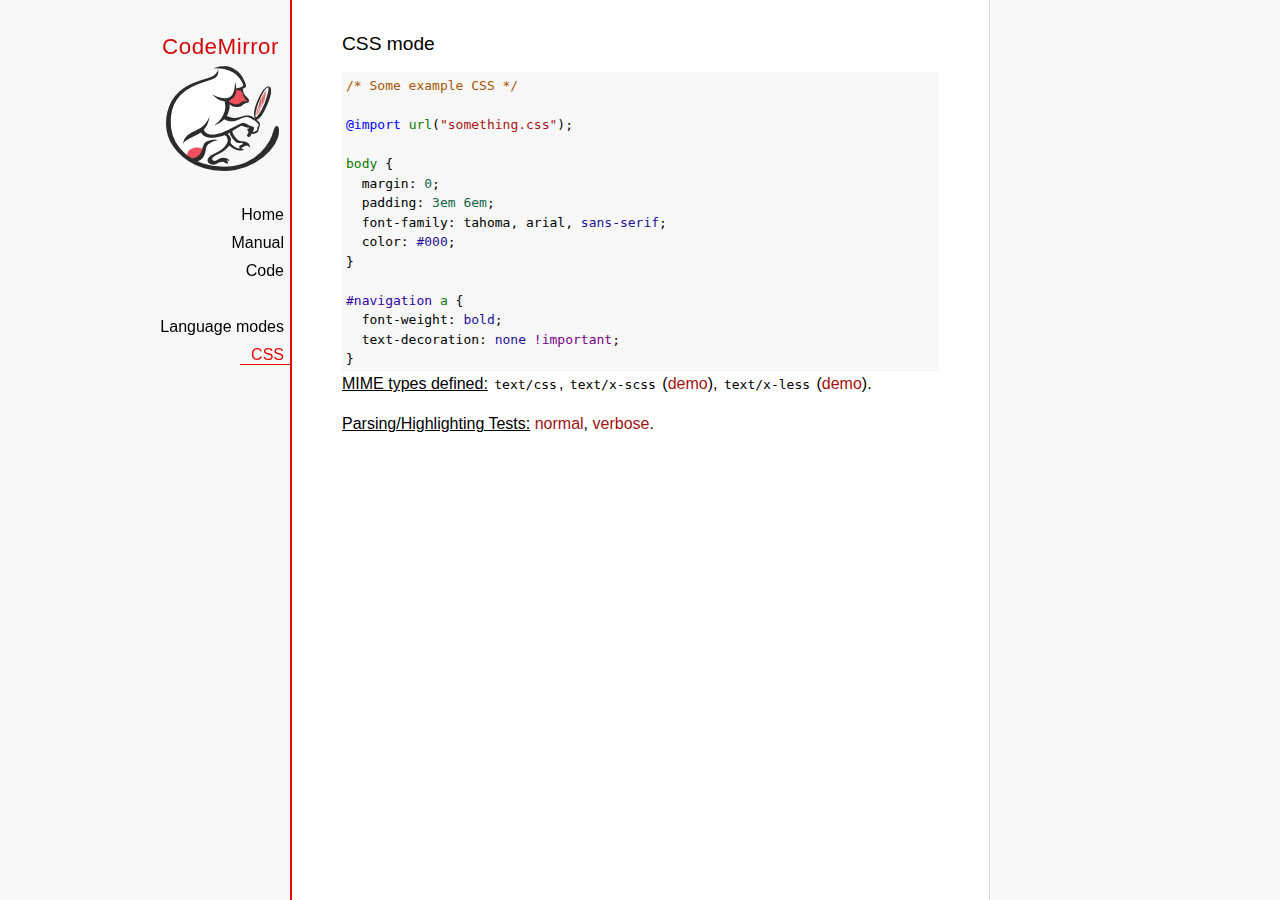
<file: static/codemirror-5.3/mode/css/index.html>
<!doctype html>

<title>CodeMirror: CSS mode</title>
<meta charset="utf-8"/>
<link rel=stylesheet href="../../doc/docs.css">

<link rel="stylesheet" href="../../lib/codemirror.css">
<link rel="stylesheet" href="../../addon/hint/show-hint.css">
<script src="../../lib/codemirror.js"></script>
<script src="css.js"></script>
<script src="../../addon/hint/show-hint.js"></script>
<script src="../../addon/hint/css-hint.js"></script>
<style>.CodeMirror {background: #f8f8f8;}</style>
<div id=nav>
  <a href="http://codemirror.net"><h1>CodeMirror</h1><img id=logo src="../../doc/logo.png"></a>

  <ul>
    <li><a href="../../index.html">Home</a>
    <li><a href="../../doc/manual.html">Manual</a>
    <li><a href="https://github.com/codemirror/codemirror">Code</a>
  </ul>
  <ul>
    <li><a href="../index.html">Language modes</a>
    <li><a class=active href="#">CSS</a>
  </ul>
</div>

<article>
<h2>CSS mode</h2>
<form><textarea id="code" name="code">
/* Some example CSS */

@import url("something.css");

body {
  margin: 0;
  padding: 3em 6em;
  font-family: tahoma, arial, sans-serif;
  color: #000;
}

#navigation a {
  font-weight: bold;
  text-decoration: none !important;
}

h1 {
  font-size: 2.5em;
}

h2 {
  font-size: 1.7em;
}

h1:before, h2:before {
  content: "::";
}

code {
  font-family: courier, monospace;
  font-size: 80%;
  color: #418A8A;
}
</textarea></form>
    <script>
      var editor = CodeMirror.fromTextArea(document.getElementById("code"), {
        extraKeys: {"Ctrl-Space": "autocomplete"},
      });
    </script>

    <p><strong>MIME types defined:</strong> <code>text/css</code>, <code>text/x-scss</code> (<a href="scss.html">demo</a>), <code>text/x-less</code> (<a href="less.html">demo</a>).</p>

    <p><strong>Parsing/Highlighting Tests:</strong> <a href="../../test/index.html#css_*">normal</a>,  <a href="../../test/index.html#verbose,css_*">verbose</a>.</p>

  </article>
</file>
<file: static/codemirror-5.3/doc/docs.css>
@font-face {
  font-family: 'Source Sans Pro';
  font-style: normal;
  font-weight: 400;
  src: local('Source Sans Pro'), local('SourceSansPro-Regular'), url(//themes.googleusercontent.com/static/fonts/sourcesanspro/v5/ODelI1aHBYDBqgeIAH2zlBM0YzuT7MdOe03otPbuUS0.woff) format('woff');
}

body, html { margin: 0; padding: 0; height: 100%; }
section, article { display: block; padding: 0; }

body {
  background: #f8f8f8;
  font-family: 'Source Sans Pro', Helvetica, Arial, sans-serif;
  line-height: 1.5;
}

p { margin-top: 0; }

h2, h3, h1 {
  font-weight: normal;
  margin-bottom: .7em;
}
h1 { font-size: 140%; }
h2 { font-size: 120%; }
h3 { font-size: 110%; }
article > h2:first-child, section:first-child > h2 { margin-top: 0; }

#nav h1 {
  margin-right: 12px;
  margin-top: 0;
  margin-bottom: 2px;
  color: #d30707;
  letter-spacing: .5px;
}

a, a:visited, a:link, .quasilink {
  color: #A21313;
  text-decoration: none;
}

em {
  padding-right: 2px;
}

.quasilink {
  cursor: pointer;
}

article {
  max-width: 700px;
  margin: 0 0 0 160px;
  border-left: 2px solid #E30808;
  border-right: 1px solid #ddd;
  padding: 30px 50px 100px 50px;
  background: white;
  z-index: 2;
  position: relative;
  min-height: 100%;
  box-sizing: border-box;
  -moz-box-sizing: border-box;
}

#nav {
  position: fixed;
  padding-top: 30px;
  max-height: 100%;
  box-sizing: -moz-border-box;
  box-sizing: border-box;
  overflow-y: auto;
  left: 0; right: none;
  width: 160px;
  text-align: right;
  z-index: 1;
}

@media screen and (min-width: 1000px) {
  article {
    margin: 0 auto;
  }
  #nav {
    right: 50%;
    width: auto;
    border-right: 349px solid transparent;
  }
}

#nav ul {
  display: block;
  margin: 0; padding: 0;
  margin-bottom: 32px;
}

#nav li {
  display: block;
  margin-bottom: 4px;
}

#nav li ul {
  font-size: 80%;
  margin-bottom: 0;
  display: none;
}

#nav li.active ul {
  display: block;
}

#nav li li a {
  padding-right: 20px;
  display: inline-block;
}

#nav ul a {
  color: black;
  padding: 0 7px 1px 11px;
}

#nav ul a.active, #nav ul a:hover {
  border-bottom: 1px solid #E30808;
  margin-bottom: -1px;
  color: #E30808;
}

#logo {
  border: 0;
  margin-right: 12px;
  margin-bottom: 25px;
}

section {
  border-top: 1px solid #E30808;
  margin: 1.5em 0;
}

section.first {
  border: none;
  margin-top: 0;
}

#demo {
  position: relative;
}

#demolist {
  position: absolute;
  right: 5px;
  top: 5px;
  z-index: 25;
}

.yinyang {
  position: absolute;
  top: -10px;
  left: 0; right: 0;
  margin: auto;
  display: block;
  height: 120px;
}

.actions {
  margin: 1em 0 0;
  min-height: 100px;
  position: relative;
}

.actionspicture {
  pointer-events: none;
  position: absolute;
  height: 100px;
  top: 0; left: 0; right: 0;
}

.actionlink {
  pointer-events: auto;
  font-family: arial;
  font-size: 80%;
  font-weight: bold;
  position: absolute;
  top: 0; bottom: 0;
  line-height: 1;
  height: 1em;
  margin: auto;
}

.actionlink.download {
  color: white;
  right: 50%;
  margin-right: 13px;
  text-shadow: -1px 1px 3px #b00, -1px -1px 3px #b00, 1px 0px 3px #b00;
}

.actionlink.fund {
  color: #b00;
  left: 50%;
  margin-left: 15px;
}

.actionlink:hover {
  text-decoration: underline;
}

.actionlink a {
  color: inherit;
}

.actionsleft {
  float: left;
}

.actionsright {
  float: right;
  text-align: right;
}

@media screen and (max-width: 800px) {
  .actions {
    padding-top: 120px;
  }
  .actionsleft, .actionsright {
    float: none;
    text-align: left;
    margin-bottom: 1em;
  }
}

th {
  text-decoration: underline;
  font-weight: normal;
  text-align: left;
}

#features ul {
  list-style: none;
  margin: 0 0 1em;
  padding: 0 0 0 1.2em;
}

#features li:before {
  content: "-";
  width: 1em;
  display: inline-block;
  padding: 0;
  margin: 0;
  margin-left: -1em;
}

.rel {
  margin-bottom: 0;
}
.rel-note {
  margin-top: 0;
  color: #555;
}

pre {
  padding-left: 15px;
  border-left: 2px solid #ddd;
}

code {
  padding: 0 2px;
}

strong {
  text-decoration: underline;
  font-weight: normal;
}

.field {
  border: 1px solid #A21313;
}
</file>
<file: static/codemirror-5.3/lib/codemirror.css>
/* BASICS */

.CodeMirror {
  /* Set height, width, borders, and global font properties here */
  font-family: monospace;
  height: 300px;
  color: black;
}

/* PADDING */

.CodeMirror-lines {
  padding: 4px 0; /* Vertical padding around content */
}
.CodeMirror pre {
  padding: 0 4px; /* Horizontal padding of content */
}

.CodeMirror-scrollbar-filler, .CodeMirror-gutter-filler {
  background-color: white; /* The little square between H and V scrollbars */
}

/* GUTTER */

.CodeMirror-gutters {
  border-right: 1px solid #ddd;
  background-color: #f7f7f7;
  white-space: nowrap;
}
.CodeMirror-linenumbers {}
.CodeMirror-linenumber {
  padding: 0 3px 0 5px;
  min-width: 20px;
  text-align: right;
  color: #999;
  white-space: nowrap;
}

.CodeMirror-guttermarker { color: black; }
.CodeMirror-guttermarker-subtle { color: #999; }

/* CURSOR */

.CodeMirror div.CodeMirror-cursor {
  border-left: 1px solid black;
}
/* Shown when moving in bi-directional text */
.CodeMirror div.CodeMirror-secondarycursor {
  border-left: 1px solid silver;
}
.CodeMirror.cm-fat-cursor div.CodeMirror-cursor {
  width: auto;
  border: 0;
  background: #7e7;
}
.CodeMirror.cm-fat-cursor div.CodeMirror-cursors {
  z-index: 1;
}

.cm-animate-fat-cursor {
  width: auto;
  border: 0;
  -webkit-animation: blink 1.06s steps(1) infinite;
  -moz-animation: blink 1.06s steps(1) infinite;
  animation: blink 1.06s steps(1) infinite;
}
@-moz-keyframes blink {
  0% { background: #7e7; }
  50% { background: none; }
  100% { background: #7e7; }
}
@-webkit-keyframes blink {
  0% { background: #7e7; }
  50% { background: none; }
  100% { background: #7e7; }
}
@keyframes blink {
  0% { background: #7e7; }
  50% { background: none; }
  100% { background: #7e7; }
}

/* Can style cursor different in overwrite (non-insert) mode */
div.CodeMirror-overwrite div.CodeMirror-cursor {}

.cm-tab { display: inline-block; text-decoration: inherit; }

.CodeMirror-ruler {
  border-left: 1px solid #ccc;
  position: absolute;
}

/* DEFAULT THEME */

.cm-s-default .cm-keyword {color: #708;}
.cm-s-default .cm-atom {color: #219;}
.cm-s-default .cm-number {color: #164;}
.cm-s-default .cm-def {color: #00f;}
.cm-s-default .cm-variable,
.cm-s-default .cm-punctuation,
.cm-s-default .cm-property,
.cm-s-default .cm-operator {}
.cm-s-default .cm-variable-2 {color: #05a;}
.cm-s-default .cm-variable-3 {color: #085;}
.cm-s-default .cm-comment {color: #a50;}
.cm-s-default .cm-string {color: #a11;}
.cm-s-default .cm-string-2 {color: #f50;}
.cm-s-default .cm-meta {color: #555;}
.cm-s-default .cm-qualifier {color: #555;}
.cm-s-default .cm-builtin {color: #30a;}
.cm-s-default .cm-bracket {color: #997;}
.cm-s-default .cm-tag {color: #170;}
.cm-s-default .cm-attribute {color: #00c;}
.cm-s-default .cm-header {color: blue;}
.cm-s-default .cm-quote {color: #090;}
.cm-s-default .cm-hr {color: #999;}
.cm-s-default .cm-link {color: #00c;}

.cm-negative {color: #d44;}
.cm-positive {color: #292;}
.cm-header, .cm-strong {font-weight: bold;}
.cm-em {font-style: italic;}
.cm-link {text-decoration: underline;}
.cm-strikethrough {text-decoration: line-through;}

.cm-s-default .cm-error {color: #f00;}
.cm-invalidchar {color: #f00;}

.CodeMirror-composing { border-bottom: 2px solid; }

/* Default styles for common addons */

div.CodeMirror span.CodeMirror-matchingbracket {color: #0f0;}
div.CodeMirror span.CodeMirror-nonmatchingbracket {color: #f22;}
.CodeMirror-matchingtag { background: rgba(255, 150, 0, .3); }
.CodeMirror-activeline-background {background: #e8f2ff;}

/* STOP */

/* The rest of this file contains styles related to the mechanics of
   the editor. You probably shouldn't touch them. */

.CodeMirror {
  position: relative;
  overflow: hidden;
  background: white;
}

.CodeMirror-scroll {
  overflow: scroll !important; /* Things will break if this is overridden */
  /* 30px is the magic margin used to hide the element's real scrollbars */
  /* See overflow: hidden in .CodeMirror */
  margin-bottom: -30px; margin-right: -30px;
  padding-bottom: 30px;
  height: 100%;
  outline: none; /* Prevent dragging from highlighting the element */
  position: relative;
}
.CodeMirror-sizer {
  position: relative;
  border-right: 30px solid transparent;
}

/* The fake, visible scrollbars. Used to force redraw during scrolling
   before actuall scrolling happens, thus preventing shaking and
   flickering artifacts. */
.CodeMirror-vscrollbar, .CodeMirror-hscrollbar, .CodeMirror-scrollbar-filler, .CodeMirror-gutter-filler {
  position: absolute;
  z-index: 6;
  display: none;
}
.CodeMirror-vscrollbar {
  right: 0; top: 0;
  overflow-x: hidden;
  overflow-y: scroll;
}
.CodeMirror-hscrollbar {
  bottom: 0; left: 0;
  overflow-y: hidden;
  overflow-x: scroll;
}
.CodeMirror-scrollbar-filler {
  right: 0; bottom: 0;
}
.CodeMirror-gutter-filler {
  left: 0; bottom: 0;
}

.CodeMirror-gutters {
  position: absolute; left: 0; top: 0;
  z-index: 3;
}
.CodeMirror-gutter {
  white-space: normal;
  height: 100%;
  display: inline-block;
  margin-bottom: -30px;
  /* Hack to make IE7 behave */
  *zoom:1;
  *display:inline;
}
.CodeMirror-gutter-wrapper {
  position: absolute;
  z-index: 4;
  height: 100%;
}
.CodeMirror-gutter-elt {
  position: absolute;
  cursor: default;
  z-index: 4;
}
.CodeMirror-gutter-wrapper {
  -webkit-user-select: none;
  -moz-user-select: none;
  user-select: none;
}

.CodeMirror-lines {
  cursor: text;
  min-height: 1px; /* prevents collapsing before first draw */
}
.CodeMirror pre {
  /* Reset some styles that the rest of the page might have set */
  -moz-border-radius: 0; -webkit-border-radius: 0; border-radius: 0;
  border-width: 0;
  background: transparent;
  font-family: inherit;
  font-size: inherit;
  margin: 0;
  white-space: pre;
  word-wrap: normal;
  line-height: inherit;
  color: inherit;
  z-index: 2;
  position: relative;
  overflow: visible;
  -webkit-tap-highlight-color: transparent;
}
.CodeMirror-wrap pre {
  word-wrap: break-word;
  white-space: pre-wrap;
  word-break: normal;
}

.CodeMirror-linebackground {
  position: absolute;
  left: 0; right: 0; top: 0; bottom: 0;
  z-index: 0;
}

.CodeMirror-linewidget {
  position: relative;
  z-index: 2;
  overflow: auto;
}

.CodeMirror-widget {}

.CodeMirror-code {
  outline: none;
}

/* Force content-box sizing for the elements where we expect it */
.CodeMirror-scroll,
.CodeMirror-sizer,
.CodeMirror-gutter,
.CodeMirror-gutters,
.CodeMirror-linenumber {
  -moz-box-sizing: content-box;
  box-sizing: content-box;
}

.CodeMirror-measure {
  position: absolute;
  width: 100%;
  height: 0;
  overflow: hidden;
  visibility: hidden;
}
.CodeMirror-measure pre { position: static; }

.CodeMirror div.CodeMirror-cursor {
  position: absolute;
  border-right: none;
  width: 0;
}

div.CodeMirror-cursors {
  visibility: hidden;
  position: relative;
  z-index: 3;
}
.CodeMirror-focused div.CodeMirror-cursors {
  visibility: visible;
}

.CodeMirror-selected { background: #d9d9d9; }
.CodeMirror-focused .CodeMirror-selected { background: #d7d4f0; }
.CodeMirror-crosshair { cursor: crosshair; }
.CodeMirror ::selection { background: #d7d4f0; }
.CodeMirror ::-moz-selection { background: #d7d4f0; }

.cm-searching {
  background: #ffa;
  background: rgba(255, 255, 0, .4);
}

/* IE7 hack to prevent it from returning funny offsetTops on the spans */
.CodeMirror span { *vertical-align: text-bottom; }

/* Used to force a border model for a node */
.cm-force-border { padding-right: .1px; }

@media print {
  /* Hide the cursor when printing */
  .CodeMirror div.CodeMirror-cursors {
    visibility: hidden;
  }
}

/* See issue #2901 */
.cm-tab-wrap-hack:after { content: ''; }

/* Help users use markselection to safely style text background */
span.CodeMirror-selectedtext { background: none; }
</file>
<file: static/codemirror-5.3/test/mode_test.css>
.mt-output .mt-token {
  border: 1px solid #ddd;
  white-space: pre;
  font-family: "Consolas", monospace;
  text-align: center;
}

.mt-output .mt-style {
  font-size: x-small;
}

.mt-output .mt-state {
  font-size: x-small;
  vertical-align: top;
}

.mt-output .mt-state-row {
  display: none;
}

.mt-state-unhide .mt-output .mt-state-row {
  display: table-row;
}
</file>
<file: static/codemirror-5.3/addon/hint/show-hint.css>
.CodeMirror-hints {
  position: absolute;
  z-index: 10;
  overflow: hidden;
  list-style: none;

  margin: 0;
  padding: 2px;

  -webkit-box-shadow: 2px 3px 5px rgba(0,0,0,.2);
  -moz-box-shadow: 2px 3px 5px rgba(0,0,0,.2);
  box-shadow: 2px 3px 5px rgba(0,0,0,.2);
  border-radius: 3px;
  border: 1px solid silver;

  background: white;
  font-size: 90%;
  font-family: monospace;

  max-height: 20em;
  overflow-y: auto;
}

.CodeMirror-hint {
  margin: 0;
  padding: 0 4px;
  border-radius: 2px;
  max-width: 19em;
  overflow: hidden;
  white-space: pre;
  color: black;
  cursor: pointer;
}

li.CodeMirror-hint-active {
  background: #08f;
  color: white;
}
</file>
<file: static/codemirror-5.3/theme/neat.css>
.cm-s-neat span.cm-comment { color: #a86; }
.cm-s-neat span.cm-keyword { line-height: 1em; font-weight: bold; color: blue; }
.cm-s-neat span.cm-string { color: #a22; }
.cm-s-neat span.cm-builtin { line-height: 1em; font-weight: bold; color: #077; }
.cm-s-neat span.cm-special { line-height: 1em; font-weight: bold; color: #0aa; }
.cm-s-neat span.cm-variable { color: black; }
.cm-s-neat span.cm-number, .cm-s-neat span.cm-atom { color: #3a3; }
.cm-s-neat span.cm-meta {color: #555;}
.cm-s-neat span.cm-link { color: #3a3; }

.cm-s-neat .CodeMirror-activeline-background {background: #e8f2ff !important;}
.cm-s-neat .CodeMirror-matchingbracket {outline:1px solid grey; color:black !important;}
</file>
<file: static/codemirror-5.3/theme/elegant.css>
.cm-s-elegant span.cm-number, .cm-s-elegant span.cm-string, .cm-s-elegant span.cm-atom {color: #762;}
.cm-s-elegant span.cm-comment {color: #262; font-style: italic; line-height: 1em;}
.cm-s-elegant span.cm-meta {color: #555; font-style: italic; line-height: 1em;}
.cm-s-elegant span.cm-variable {color: black;}
.cm-s-elegant span.cm-variable-2 {color: #b11;}
.cm-s-elegant span.cm-qualifier {color: #555;}
.cm-s-elegant span.cm-keyword {color: #730;}
.cm-s-elegant span.cm-builtin {color: #30a;}
.cm-s-elegant span.cm-link {color: #762;}
.cm-s-elegant span.cm-error {background-color: #fdd;}

.cm-s-elegant .CodeMirror-activeline-background {background: #e8f2ff !important;}
.cm-s-elegant .CodeMirror-matchingbracket {outline:1px solid grey; color:black !important;}
</file>
<file: static/codemirror-5.3/theme/erlang-dark.css>
.cm-s-erlang-dark.CodeMirror { background: #002240; color: white; }
.cm-s-erlang-dark div.CodeMirror-selected { background: #b36539 !important; }
.cm-s-erlang-dark.CodeMirror ::selection { background: rgba(179, 101, 57, .99); }
.cm-s-erlang-dark.CodeMirror ::-moz-selection { background: rgba(179, 101, 57, .99); }
.cm-s-erlang-dark .CodeMirror-gutters { background: #002240; border-right: 1px solid #aaa; }
.cm-s-erlang-dark .CodeMirror-guttermarker { color: white; }
.cm-s-erlang-dark .CodeMirror-guttermarker-subtle { color: #d0d0d0; }
.cm-s-erlang-dark .CodeMirror-linenumber { color: #d0d0d0; }
.cm-s-erlang-dark .CodeMirror-cursor { border-left: 1px solid white !important; }

.cm-s-erlang-dark span.cm-atom       { color: #f133f1; }
.cm-s-erlang-dark span.cm-attribute  { color: #ff80e1; }
.cm-s-erlang-dark span.cm-bracket    { color: #ff9d00; }
.cm-s-erlang-dark span.cm-builtin    { color: #eaa; }
.cm-s-erlang-dark span.cm-comment    { color: #77f; }
.cm-s-erlang-dark span.cm-def        { color: #e7a; }
.cm-s-erlang-dark span.cm-keyword    { color: #ffee80; }
.cm-s-erlang-dark span.cm-meta       { color: #50fefe; }
.cm-s-erlang-dark span.cm-number     { color: #ffd0d0; }
.cm-s-erlang-dark span.cm-operator   { color: #d55; }
.cm-s-erlang-dark span.cm-property   { color: #ccc; }
.cm-s-erlang-dark span.cm-qualifier  { color: #ccc; }
.cm-s-erlang-dark span.cm-quote      { color: #ccc; }
.cm-s-erlang-dark span.cm-special    { color: #ffbbbb; }
.cm-s-erlang-dark span.cm-string     { color: #3ad900; }
.cm-s-erlang-dark span.cm-string-2   { color: #ccc; }
.cm-s-erlang-dark span.cm-tag        { color: #9effff; }
.cm-s-erlang-dark span.cm-variable   { color: #50fe50; }
.cm-s-erlang-dark span.cm-variable-2 { color: #e0e; }
.cm-s-erlang-dark span.cm-variable-3 { color: #ccc; }
.cm-s-erlang-dark span.cm-error      { color: #9d1e15; }

.cm-s-erlang-dark .CodeMirror-activeline-background {background: #013461 !important;}
.cm-s-erlang-dark .CodeMirror-matchingbracket {outline:1px solid grey; color:white !important;}
</file>
<file: static/codemirror-5.3/theme/night.css>
/* Loosely based on the Midnight Textmate theme */

.cm-s-night.CodeMirror { background: #0a001f; color: #f8f8f8; }
.cm-s-night div.CodeMirror-selected { background: #447 !important; }
.cm-s-night.CodeMirror ::selection { background: rgba(68, 68, 119, .99); }
.cm-s-night.CodeMirror ::-moz-selection { background: rgba(68, 68, 119, .99); }
.cm-s-night .CodeMirror-gutters { background: #0a001f; border-right: 1px solid #aaa; }
.cm-s-night .CodeMirror-guttermarker { color: white; }
.cm-s-night .CodeMirror-guttermarker-subtle { color: #bbb; }
.cm-s-night .CodeMirror-linenumber { color: #f8f8f8; }
.cm-s-night .CodeMirror-cursor { border-left: 1px solid white !important; }

.cm-s-night span.cm-comment { color: #6900a1; }
.cm-s-night span.cm-atom { color: #845dc4; }
.cm-s-night span.cm-number, .cm-s-night span.cm-attribute { color: #ffd500; }
.cm-s-night span.cm-keyword { color: #599eff; }
.cm-s-night span.cm-string { color: #37f14a; }
.cm-s-night span.cm-meta { color: #7678e2; }
.cm-s-night span.cm-variable-2, .cm-s-night span.cm-tag { color: #99b2ff; }
.cm-s-night span.cm-variable-3, .cm-s-night span.cm-def { color: white; }
.cm-s-night span.cm-bracket { color: #8da6ce; }
.cm-s-night span.cm-comment { color: #6900a1; }
.cm-s-night span.cm-builtin, .cm-s-night span.cm-special { color: #ff9e59; }
.cm-s-night span.cm-link { color: #845dc4; }
.cm-s-night span.cm-error { color: #9d1e15; }

.cm-s-night .CodeMirror-activeline-background {background: #1C005A !important;}
.cm-s-night .CodeMirror-matchingbracket {outline:1px solid grey; color:white !important;}
</file>
<file: static/codemirror-5.3/theme/monokai.css>
/* Based on Sublime Text's Monokai theme */

.cm-s-monokai.CodeMirror {background: #272822; color: #f8f8f2;}
.cm-s-monokai div.CodeMirror-selected {background: #49483E !important;}
.cm-s-monokai.CodeMirror ::selection { background: rgba(73, 72, 62, .99); }
.cm-s-monokai.CodeMirror ::-moz-selection { background: rgba(73, 72, 62, .99); }
.cm-s-monokai .CodeMirror-gutters {background: #272822; border-right: 0px;}
.cm-s-monokai .CodeMirror-guttermarker { color: white; }
.cm-s-monokai .CodeMirror-guttermarker-subtle { color: #d0d0d0; }
.cm-s-monokai .CodeMirror-linenumber {color: #d0d0d0;}
.cm-s-monokai .CodeMirror-cursor {border-left: 1px solid #f8f8f0 !important;}

.cm-s-monokai span.cm-comment {color: #75715e;}
.cm-s-monokai span.cm-atom {color: #ae81ff;}
.cm-s-monokai span.cm-number {color: #ae81ff;}

.cm-s-monokai span.cm-property, .cm-s-monokai span.cm-attribute {color: #a6e22e;}
.cm-s-monokai span.cm-keyword {color: #f92672;}
.cm-s-monokai span.cm-string {color: #e6db74;}

.cm-s-monokai span.cm-variable {color: #f8f8f2;}
.cm-s-monokai span.cm-variable-2 {color: #9effff;}
.cm-s-monokai span.cm-variable-3 {color: #66d9ef;}
.cm-s-monokai span.cm-def {color: #fd971f;}
.cm-s-monokai span.cm-bracket {color: #f8f8f2;}
.cm-s-monokai span.cm-tag {color: #f92672;}
.cm-s-monokai span.cm-link {color: #ae81ff;}
.cm-s-monokai span.cm-error {background: #f92672; color: #f8f8f0;}

.cm-s-monokai .CodeMirror-activeline-background {background: #373831 !important;}
.cm-s-monokai .CodeMirror-matchingbracket {
  text-decoration: underline;
  color: white !important;
}
</file>
<file: static/codemirror-5.3/theme/cobalt.css>
.cm-s-cobalt.CodeMirror { background: #002240; color: white; }
.cm-s-cobalt div.CodeMirror-selected { background: #b36539 !important; }
.cm-s-cobalt.CodeMirror ::selection { background: rgba(179, 101, 57, .99); }
.cm-s-cobalt.CodeMirror ::-moz-selection { background: rgba(179, 101, 57, .99); }
.cm-s-cobalt .CodeMirror-gutters { background: #002240; border-right: 1px solid #aaa; }
.cm-s-cobalt .CodeMirror-guttermarker { color: #ffee80; }
.cm-s-cobalt .CodeMirror-guttermarker-subtle { color: #d0d0d0; }
.cm-s-cobalt .CodeMirror-linenumber { color: #d0d0d0; }
.cm-s-cobalt .CodeMirror-cursor { border-left: 1px solid white !important; }

.cm-s-cobalt span.cm-comment { color: #08f; }
.cm-s-cobalt span.cm-atom { color: #845dc4; }
.cm-s-cobalt span.cm-number, .cm-s-cobalt span.cm-attribute { color: #ff80e1; }
.cm-s-cobalt span.cm-keyword { color: #ffee80; }
.cm-s-cobalt span.cm-string { color: #3ad900; }
.cm-s-cobalt span.cm-meta { color: #ff9d00; }
.cm-s-cobalt span.cm-variable-2, .cm-s-cobalt span.cm-tag { color: #9effff; }
.cm-s-cobalt span.cm-variable-3, .cm-s-cobalt span.cm-def { color: white; }
.cm-s-cobalt span.cm-bracket { color: #d8d8d8; }
.cm-s-cobalt span.cm-builtin, .cm-s-cobalt span.cm-special { color: #ff9e59; }
.cm-s-cobalt span.cm-link { color: #845dc4; }
.cm-s-cobalt span.cm-error { color: #9d1e15; }

.cm-s-cobalt .CodeMirror-activeline-background {background: #002D57 !important;}
.cm-s-cobalt .CodeMirror-matchingbracket {outline:1px solid grey;color:white !important}
</file>
<file: static/codemirror-5.3/theme/eclipse.css>
.cm-s-eclipse span.cm-meta {color: #FF1717;}
.cm-s-eclipse span.cm-keyword { line-height: 1em; font-weight: bold; color: #7F0055; }
.cm-s-eclipse span.cm-atom {color: #219;}
.cm-s-eclipse span.cm-number {color: #164;}
.cm-s-eclipse span.cm-def {color: #00f;}
.cm-s-eclipse span.cm-variable {color: black;}
.cm-s-eclipse span.cm-variable-2 {color: #0000C0;}
.cm-s-eclipse span.cm-variable-3 {color: #0000C0;}
.cm-s-eclipse span.cm-property {color: black;}
.cm-s-eclipse span.cm-operator {color: black;}
.cm-s-eclipse span.cm-comment {color: #3F7F5F;}
.cm-s-eclipse span.cm-string {color: #2A00FF;}
.cm-s-eclipse span.cm-string-2 {color: #f50;}
.cm-s-eclipse span.cm-qualifier {color: #555;}
.cm-s-eclipse span.cm-builtin {color: #30a;}
.cm-s-eclipse span.cm-bracket {color: #cc7;}
.cm-s-eclipse span.cm-tag {color: #170;}
.cm-s-eclipse span.cm-attribute {color: #00c;}
.cm-s-eclipse span.cm-link {color: #219;}
.cm-s-eclipse span.cm-error {color: #f00;}

.cm-s-eclipse .CodeMirror-activeline-background {background: #e8f2ff !important;}
.cm-s-eclipse .CodeMirror-matchingbracket {outline:1px solid grey; color:black !important;}
</file>
<file: static/codemirror-5.3/theme/rubyblue.css>
.cm-s-rubyblue.CodeMirror { background: #112435; color: white; }
.cm-s-rubyblue div.CodeMirror-selected { background: #38566F !important; }
.cm-s-rubyblue.CodeMirror ::selection { background: rgba(56, 86, 111, 0.99); }
.cm-s-rubyblue.CodeMirror ::-moz-selection { background: rgba(56, 86, 111, 0.99); }
.cm-s-rubyblue .CodeMirror-gutters { background: #1F4661; border-right: 7px solid #3E7087; }
.cm-s-rubyblue .CodeMirror-guttermarker { color: white; }
.cm-s-rubyblue .CodeMirror-guttermarker-subtle { color: #3E7087; }
.cm-s-rubyblue .CodeMirror-linenumber { color: white; }
.cm-s-rubyblue .CodeMirror-cursor { border-left: 1px solid white !important; }

.cm-s-rubyblue span.cm-comment { color: #999; font-style:italic; line-height: 1em; }
.cm-s-rubyblue span.cm-atom { color: #F4C20B; }
.cm-s-rubyblue span.cm-number, .cm-s-rubyblue span.cm-attribute { color: #82C6E0; }
.cm-s-rubyblue span.cm-keyword { color: #F0F; }
.cm-s-rubyblue span.cm-string { color: #F08047; }
.cm-s-rubyblue span.cm-meta { color: #F0F; }
.cm-s-rubyblue span.cm-variable-2, .cm-s-rubyblue span.cm-tag { color: #7BD827; }
.cm-s-rubyblue span.cm-variable-3, .cm-s-rubyblue span.cm-def { color: white; }
.cm-s-rubyblue span.cm-bracket { color: #F0F; }
.cm-s-rubyblue span.cm-link { color: #F4C20B; }
.cm-s-rubyblue span.CodeMirror-matchingbracket { color:#F0F !important; }
.cm-s-rubyblue span.cm-builtin, .cm-s-rubyblue span.cm-special { color: #FF9D00; }
.cm-s-rubyblue span.cm-error { color: #AF2018; }

.cm-s-rubyblue .CodeMirror-activeline-background {background: #173047 !important;}
</file>
<file: static/codemirror-5.3/theme/lesser-dark.css>
/*
http://lesscss.org/ dark theme
Ported to CodeMirror by Peter Kroon
*/
.cm-s-lesser-dark {
  line-height: 1.3em;
}
.cm-s-lesser-dark.CodeMirror { background: #262626; color: #EBEFE7; text-shadow: 0 -1px 1px #262626; }
.cm-s-lesser-dark div.CodeMirror-selected {background: #45443B !important;} /* 33322B*/
.cm-s-lesser-dark.CodeMirror ::selection { background: rgba(69, 68, 59, .99); }
.cm-s-lesser-dark.CodeMirror ::-moz-selection { background: rgba(69, 68, 59, .99); }
.cm-s-lesser-dark .CodeMirror-cursor { border-left: 1px solid white !important; }
.cm-s-lesser-dark pre { padding: 0 8px; }/*editable code holder*/

.cm-s-lesser-dark.CodeMirror span.CodeMirror-matchingbracket { color: #7EFC7E; }/*65FC65*/

.cm-s-lesser-dark .CodeMirror-gutters { background: #262626; border-right:1px solid #aaa; }
.cm-s-lesser-dark .CodeMirror-guttermarker { color: #599eff; }
.cm-s-lesser-dark .CodeMirror-guttermarker-subtle { color: #777; }
.cm-s-lesser-dark .CodeMirror-linenumber { color: #777; }

.cm-s-lesser-dark span.cm-keyword { color: #599eff; }
.cm-s-lesser-dark span.cm-atom { color: #C2B470; }
.cm-s-lesser-dark span.cm-number { color: #B35E4D; }
.cm-s-lesser-dark span.cm-def {color: white;}
.cm-s-lesser-dark span.cm-variable { color:#D9BF8C; }
.cm-s-lesser-dark span.cm-variable-2 { color: #669199; }
.cm-s-lesser-dark span.cm-variable-3 { color: white; }
.cm-s-lesser-dark span.cm-property {color: #92A75C;}
.cm-s-lesser-dark span.cm-operator {color: #92A75C;}
.cm-s-lesser-dark span.cm-comment { color: #666; }
.cm-s-lesser-dark span.cm-string { color: #BCD279; }
.cm-s-lesser-dark span.cm-string-2 {color: #f50;}
.cm-s-lesser-dark span.cm-meta { color: #738C73; }
.cm-s-lesser-dark span.cm-qualifier {color: #555;}
.cm-s-lesser-dark span.cm-builtin { color: #ff9e59; }
.cm-s-lesser-dark span.cm-bracket { color: #EBEFE7; }
.cm-s-lesser-dark span.cm-tag { color: #669199; }
.cm-s-lesser-dark span.cm-attribute {color: #00c;}
.cm-s-lesser-dark span.cm-header {color: #a0a;}
.cm-s-lesser-dark span.cm-quote {color: #090;}
.cm-s-lesser-dark span.cm-hr {color: #999;}
.cm-s-lesser-dark span.cm-link {color: #00c;}
.cm-s-lesser-dark span.cm-error { color: #9d1e15; }

.cm-s-lesser-dark .CodeMirror-activeline-background {background: #3C3A3A !important;}
.cm-s-lesser-dark .CodeMirror-matchingbracket {outline:1px solid grey; color:white !important;}
</file>
<file: static/codemirror-5.3/theme/xq-dark.css>
/*
Copyright (C) 2011 by MarkLogic Corporation
Author: Mike Brevoort <mike@brevoort.com>

Permission is hereby granted, free of charge, to any person obtaining a copy
of this software and associated documentation files (the "Software"), to deal
in the Software without restriction, including without limitation the rights
to use, copy, modify, merge, publish, distribute, sublicense, and/or sell
copies of the Software, and to permit persons to whom the Software is
furnished to do so, subject to the following conditions:

The above copyright notice and this permission notice shall be included in
all copies or substantial portions of the Software.

THE SOFTWARE IS PROVIDED "AS IS", WITHOUT WARRANTY OF ANY KIND, EXPRESS OR
IMPLIED, INCLUDING BUT NOT LIMITED TO THE WARRANTIES OF MERCHANTABILITY,
FITNESS FOR A PARTICULAR PURPOSE AND NONINFRINGEMENT. IN NO EVENT SHALL THE
AUTHORS OR COPYRIGHT HOLDERS BE LIABLE FOR ANY CLAIM, DAMAGES OR OTHER
LIABILITY, WHETHER IN AN ACTION OF CONTRACT, TORT OR OTHERWISE, ARISING FROM,
OUT OF OR IN CONNECTION WITH THE SOFTWARE OR THE USE OR OTHER DEALINGS IN
THE SOFTWARE.
*/
.cm-s-xq-dark.CodeMirror { background: #0a001f; color: #f8f8f8; }
.cm-s-xq-dark .CodeMirror-selected { background: #27007A !important; }
.cm-s-xq-dark.CodeMirror ::selection { background: rgba(39, 0, 122, 0.99); }
.cm-s-xq-dark.CodeMirror ::-moz-selection { background: rgba(39, 0, 122, 0.99); }
.cm-s-xq-dark .CodeMirror-gutters { background: #0a001f; border-right: 1px solid #aaa; }
.cm-s-xq-dark .CodeMirror-guttermarker { color: #FFBD40; }
.cm-s-xq-dark .CodeMirror-guttermarker-subtle { color: #f8f8f8; }
.cm-s-xq-dark .CodeMirror-linenumber { color: #f8f8f8; }
.cm-s-xq-dark .CodeMirror-cursor { border-left: 1px solid white !important; }

.cm-s-xq-dark span.cm-keyword {color: #FFBD40;}
.cm-s-xq-dark span.cm-atom {color: #6C8CD5;}
.cm-s-xq-dark span.cm-number {color: #164;}
.cm-s-xq-dark span.cm-def {color: #FFF; text-decoration:underline;}
.cm-s-xq-dark span.cm-variable {color: #FFF;}
.cm-s-xq-dark span.cm-variable-2 {color: #EEE;}
.cm-s-xq-dark span.cm-variable-3 {color: #DDD;}
.cm-s-xq-dark span.cm-property {}
.cm-s-xq-dark span.cm-operator {}
.cm-s-xq-dark span.cm-comment {color: gray;}
.cm-s-xq-dark span.cm-string {color: #9FEE00;}
.cm-s-xq-dark span.cm-meta {color: yellow;}
.cm-s-xq-dark span.cm-qualifier {color: #FFF700;}
.cm-s-xq-dark span.cm-builtin {color: #30a;}
.cm-s-xq-dark span.cm-bracket {color: #cc7;}
.cm-s-xq-dark span.cm-tag {color: #FFBD40;}
.cm-s-xq-dark span.cm-attribute {color: #FFF700;}
.cm-s-xq-dark span.cm-error {color: #f00;}

.cm-s-xq-dark .CodeMirror-activeline-background {background: #27282E !important;}
.cm-s-xq-dark .CodeMirror-matchingbracket {outline:1px solid grey; color:white !important;}
</file>
<file: static/codemirror-5.3/theme/xq-light.css>
/*
Copyright (C) 2011 by MarkLogic Corporation
Author: Mike Brevoort <mike@brevoort.com>

Permission is hereby granted, free of charge, to any person obtaining a copy
of this software and associated documentation files (the "Software"), to deal
in the Software without restriction, including without limitation the rights
to use, copy, modify, merge, publish, distribute, sublicense, and/or sell
copies of the Software, and to permit persons to whom the Software is
furnished to do so, subject to the following conditions:

The above copyright notice and this permission notice shall be included in
all copies or substantial portions of the Software.

THE SOFTWARE IS PROVIDED "AS IS", WITHOUT WARRANTY OF ANY KIND, EXPRESS OR
IMPLIED, INCLUDING BUT NOT LIMITED TO THE WARRANTIES OF MERCHANTABILITY,
FITNESS FOR A PARTICULAR PURPOSE AND NONINFRINGEMENT. IN NO EVENT SHALL THE
AUTHORS OR COPYRIGHT HOLDERS BE LIABLE FOR ANY CLAIM, DAMAGES OR OTHER
LIABILITY, WHETHER IN AN ACTION OF CONTRACT, TORT OR OTHERWISE, ARISING FROM,
OUT OF OR IN CONNECTION WITH THE SOFTWARE OR THE USE OR OTHER DEALINGS IN
THE SOFTWARE.
*/
.cm-s-xq-light span.cm-keyword {line-height: 1em; font-weight: bold; color: #5A5CAD; }
.cm-s-xq-light span.cm-atom {color: #6C8CD5;}
.cm-s-xq-light span.cm-number {color: #164;}
.cm-s-xq-light span.cm-def {text-decoration:underline;}
.cm-s-xq-light span.cm-variable {color: black; }
.cm-s-xq-light span.cm-variable-2 {color:black;}
.cm-s-xq-light span.cm-variable-3 {color: black; }
.cm-s-xq-light span.cm-property {}
.cm-s-xq-light span.cm-operator {}
.cm-s-xq-light span.cm-comment {color: #0080FF; font-style: italic;}
.cm-s-xq-light span.cm-string {color: red;}
.cm-s-xq-light span.cm-meta {color: yellow;}
.cm-s-xq-light span.cm-qualifier {color: grey}
.cm-s-xq-light span.cm-builtin {color: #7EA656;}
.cm-s-xq-light span.cm-bracket {color: #cc7;}
.cm-s-xq-light span.cm-tag {color: #3F7F7F;}
.cm-s-xq-light span.cm-attribute {color: #7F007F;}
.cm-s-xq-light span.cm-error {color: #f00;}

.cm-s-xq-light .CodeMirror-activeline-background {background: #e8f2ff !important;}
.cm-s-xq-light .CodeMirror-matchingbracket {outline:1px solid grey;color:black !important;background:yellow;}
</file>
<file: static/codemirror-5.3/theme/ambiance.css>
/* ambiance theme for codemirror */

/* Color scheme */

.cm-s-ambiance .cm-keyword { color: #cda869; }
.cm-s-ambiance .cm-atom { color: #CF7EA9; }
.cm-s-ambiance .cm-number { color: #78CF8A; }
.cm-s-ambiance .cm-def { color: #aac6e3; }
.cm-s-ambiance .cm-variable { color: #ffb795; }
.cm-s-ambiance .cm-variable-2 { color: #eed1b3; }
.cm-s-ambiance .cm-variable-3 { color: #faded3; }
.cm-s-ambiance .cm-property { color: #eed1b3; }
.cm-s-ambiance .cm-operator {color: #fa8d6a;}
.cm-s-ambiance .cm-comment { color: #555; font-style:italic; }
.cm-s-ambiance .cm-string { color: #8f9d6a; }
.cm-s-ambiance .cm-string-2 { color: #9d937c; }
.cm-s-ambiance .cm-meta { color: #D2A8A1; }
.cm-s-ambiance .cm-qualifier { color: yellow; }
.cm-s-ambiance .cm-builtin { color: #9999cc; }
.cm-s-ambiance .cm-bracket { color: #24C2C7; }
.cm-s-ambiance .cm-tag { color: #fee4ff }
.cm-s-ambiance .cm-attribute {  color: #9B859D; }
.cm-s-ambiance .cm-header {color: blue;}
.cm-s-ambiance .cm-quote { color: #24C2C7; }
.cm-s-ambiance .cm-hr { color: pink; }
.cm-s-ambiance .cm-link { color: #F4C20B; }
.cm-s-ambiance .cm-special { color: #FF9D00; }
.cm-s-ambiance .cm-error { color: #AF2018; }

.cm-s-ambiance .CodeMirror-matchingbracket { color: #0f0; }
.cm-s-ambiance .CodeMirror-nonmatchingbracket { color: #f22; }

.cm-s-ambiance .CodeMirror-selected { background: rgba(255, 255, 255, 0.15); }
.cm-s-ambiance.CodeMirror-focused .CodeMirror-selected { background: rgba(255, 255, 255, 0.10); }
.cm-s-ambiance.CodeMirror ::selection { background: rgba(255, 255, 255, 0.10); }
.cm-s-ambiance.CodeMirror ::-moz-selection { background: rgba(255, 255, 255, 0.10); }

/* Editor styling */

.cm-s-ambiance.CodeMirror {
  line-height: 1.40em;
  color: #E6E1DC;
  background-color: #202020;
  -webkit-box-shadow: inset 0 0 10px black;
  -moz-box-shadow: inset 0 0 10px black;
  box-shadow: inset 0 0 10px black;
}

.cm-s-ambiance .CodeMirror-gutters {
  background: #3D3D3D;
  border-right: 1px solid #4D4D4D;
  box-shadow: 0 10px 20px black;
}

.cm-s-ambiance .CodeMirror-linenumber {
  text-shadow: 0px 1px 1px #4d4d4d;
  color: #111;
  padding: 0 5px;
}

.cm-s-ambiance .CodeMirror-guttermarker { color: #aaa; }
.cm-s-ambiance .CodeMirror-guttermarker-subtle { color: #111; }

.cm-s-ambiance .CodeMirror-lines .CodeMirror-cursor {
  border-left: 1px solid #7991E8;
}

.cm-s-ambiance .CodeMirror-activeline-background {
  background: none repeat scroll 0% 0% rgba(255, 255, 255, 0.031);
}

.cm-s-ambiance.CodeMirror,
.cm-s-ambiance .CodeMirror-gutters {
  background-image: url("[data-uri]");
}
</file>
<file: static/codemirror-5.3/theme/blackboard.css>
/* Port of TextMate's Blackboard theme */

.cm-s-blackboard.CodeMirror { background: #0C1021; color: #F8F8F8; }
.cm-s-blackboard .CodeMirror-selected { background: #253B76 !important; }
.cm-s-blackboard.CodeMirror ::selection { background: rgba(37, 59, 118, .99); }
.cm-s-blackboard.CodeMirror ::-moz-selection { background: rgba(37, 59, 118, .99); }
.cm-s-blackboard .CodeMirror-gutters { background: #0C1021; border-right: 0; }
.cm-s-blackboard .CodeMirror-guttermarker { color: #FBDE2D; }
.cm-s-blackboard .CodeMirror-guttermarker-subtle { color: #888; }
.cm-s-blackboard .CodeMirror-linenumber { color: #888; }
.cm-s-blackboard .CodeMirror-cursor { border-left: 1px solid #A7A7A7 !important; }

.cm-s-blackboard .cm-keyword { color: #FBDE2D; }
.cm-s-blackboard .cm-atom { color: #D8FA3C; }
.cm-s-blackboard .cm-number { color: #D8FA3C; }
.cm-s-blackboard .cm-def { color: #8DA6CE; }
.cm-s-blackboard .cm-variable { color: #FF6400; }
.cm-s-blackboard .cm-operator { color: #FBDE2D;}
.cm-s-blackboard .cm-comment { color: #AEAEAE; }
.cm-s-blackboard .cm-string { color: #61CE3C; }
.cm-s-blackboard .cm-string-2 { color: #61CE3C; }
.cm-s-blackboard .cm-meta { color: #D8FA3C; }
.cm-s-blackboard .cm-builtin { color: #8DA6CE; }
.cm-s-blackboard .cm-tag { color: #8DA6CE; }
.cm-s-blackboard .cm-attribute { color: #8DA6CE; }
.cm-s-blackboard .cm-header { color: #FF6400; }
.cm-s-blackboard .cm-hr { color: #AEAEAE; }
.cm-s-blackboard .cm-link { color: #8DA6CE; }
.cm-s-blackboard .cm-error { background: #9D1E15; color: #F8F8F8; }

.cm-s-blackboard .CodeMirror-activeline-background {background: #3C3636 !important;}
.cm-s-blackboard .CodeMirror-matchingbracket {outline:1px solid grey;color:white !important}
</file>
<file: static/codemirror-5.3/theme/vibrant-ink.css>
/* Taken from the popular Visual Studio Vibrant Ink Schema */

.cm-s-vibrant-ink.CodeMirror { background: black; color: white; }
.cm-s-vibrant-ink .CodeMirror-selected { background: #35493c !important; }
.cm-s-vibrant-ink.CodeMirror ::selection { background: rgba(53, 73, 60, 0.99); }
.cm-s-vibrant-ink.CodeMirror ::-moz-selection { background: rgba(53, 73, 60, 0.99); }

.cm-s-vibrant-ink .CodeMirror-gutters { background: #002240; border-right: 1px solid #aaa; }
.cm-s-vibrant-ink .CodeMirror-guttermarker { color: white; }
.cm-s-vibrant-ink .CodeMirror-guttermarker-subtle { color: #d0d0d0; }
.cm-s-vibrant-ink .CodeMirror-linenumber { color: #d0d0d0; }
.cm-s-vibrant-ink .CodeMirror-cursor { border-left: 1px solid white !important; }

.cm-s-vibrant-ink .cm-keyword {  color: #CC7832; }
.cm-s-vibrant-ink .cm-atom { color: #FC0; }
.cm-s-vibrant-ink .cm-number { color:  #FFEE98; }
.cm-s-vibrant-ink .cm-def { color: #8DA6CE; }
.cm-s-vibrant-ink span.cm-variable-2, .cm-s-vibrant span.cm-tag { color: #FFC66D }
.cm-s-vibrant-ink span.cm-variable-3, .cm-s-vibrant span.cm-def { color: #FFC66D }
.cm-s-vibrant-ink .cm-operator { color: #888; }
.cm-s-vibrant-ink .cm-comment { color: gray; font-weight: bold; }
.cm-s-vibrant-ink .cm-string { color:  #A5C25C }
.cm-s-vibrant-ink .cm-string-2 { color: red }
.cm-s-vibrant-ink .cm-meta { color: #D8FA3C; }
.cm-s-vibrant-ink .cm-builtin { color: #8DA6CE; }
.cm-s-vibrant-ink .cm-tag { color: #8DA6CE; }
.cm-s-vibrant-ink .cm-attribute { color: #8DA6CE; }
.cm-s-vibrant-ink .cm-header { color: #FF6400; }
.cm-s-vibrant-ink .cm-hr { color: #AEAEAE; }
.cm-s-vibrant-ink .cm-link { color: blue; }
.cm-s-vibrant-ink .cm-error { border-bottom: 1px solid red; }

.cm-s-vibrant-ink .CodeMirror-activeline-background {background: #27282E !important;}
.cm-s-vibrant-ink .CodeMirror-matchingbracket {outline:1px solid grey; color:white !important;}
</file>
<file: static/codemirror-5.3/theme/solarized.css>
/*
Solarized theme for code-mirror
http://ethanschoonover.com/solarized
*/

/*
Solarized color pallet
http://ethanschoonover.com/solarized/img/solarized-palette.png
*/

.solarized.base03 { color: #002b36; }
.solarized.base02 { color: #073642; }
.solarized.base01 { color: #586e75; }
.solarized.base00 { color: #657b83; }
.solarized.base0 { color: #839496; }
.solarized.base1 { color: #93a1a1; }
.solarized.base2 { color: #eee8d5; }
.solarized.base3  { color: #fdf6e3; }
.solarized.solar-yellow  { color: #b58900; }
.solarized.solar-orange  { color: #cb4b16; }
.solarized.solar-red { color: #dc322f; }
.solarized.solar-magenta { color: #d33682; }
.solarized.solar-violet  { color: #6c71c4; }
.solarized.solar-blue { color: #268bd2; }
.solarized.solar-cyan { color: #2aa198; }
.solarized.solar-green { color: #859900; }

/* Color scheme for code-mirror */

.cm-s-solarized {
  line-height: 1.45em;
  color-profile: sRGB;
  rendering-intent: auto;
}
.cm-s-solarized.cm-s-dark {
  color: #839496;
  background-color:  #002b36;
  text-shadow: #002b36 0 1px;
}
.cm-s-solarized.cm-s-light {
  background-color: #fdf6e3;
  color: #657b83;
  text-shadow: #eee8d5 0 1px;
}

.cm-s-solarized .CodeMirror-widget {
  text-shadow: none;
}


.cm-s-solarized .cm-keyword { color: #cb4b16 }
.cm-s-solarized .cm-atom { color: #d33682; }
.cm-s-solarized .cm-number { color: #d33682; }
.cm-s-solarized .cm-def { color: #2aa198; }

.cm-s-solarized .cm-variable { color: #839496; }
.cm-s-solarized .cm-variable-2 { color: #b58900; }
.cm-s-solarized .cm-variable-3 { color: #6c71c4; }

.cm-s-solarized .cm-property { color: #2aa198; }
.cm-s-solarized .cm-operator {color: #6c71c4;}

.cm-s-solarized .cm-comment { color: #586e75; font-style:italic; }

.cm-s-solarized .cm-string { color: #859900; }
.cm-s-solarized .cm-string-2 { color: #b58900; }

.cm-s-solarized .cm-meta { color: #859900; }
.cm-s-solarized .cm-qualifier { color: #b58900; }
.cm-s-solarized .cm-builtin { color: #d33682; }
.cm-s-solarized .cm-bracket { color: #cb4b16; }
.cm-s-solarized .CodeMirror-matchingbracket { color: #859900; }
.cm-s-solarized .CodeMirror-nonmatchingbracket { color: #dc322f; }
.cm-s-solarized .cm-tag { color: #93a1a1 }
.cm-s-solarized .cm-attribute {  color: #2aa198; }
.cm-s-solarized .cm-header { color: #586e75; }
.cm-s-solarized .cm-quote { color: #93a1a1; }
.cm-s-solarized .cm-hr {
  color: transparent;
  border-top: 1px solid #586e75;
  display: block;
}
.cm-s-solarized .cm-link { color: #93a1a1; cursor: pointer; }
.cm-s-solarized .cm-special { color: #6c71c4; }
.cm-s-solarized .cm-em {
  color: #999;
  text-decoration: underline;
  text-decoration-style: dotted;
}
.cm-s-solarized .cm-strong { color: #eee; }
.cm-s-solarized .cm-error,
.cm-s-solarized .cm-invalidchar {
  color: #586e75;
  border-bottom: 1px dotted #dc322f;
}

.cm-s-solarized.cm-s-dark .CodeMirror-selected { background: #073642; }
.cm-s-solarized.cm-s-dark.CodeMirror ::selection { background: rgba(7, 54, 66, 0.99); }
.cm-s-solarized.cm-s-dark.CodeMirror ::-moz-selection { background: rgba(7, 54, 66, 0.99); }

.cm-s-solarized.cm-s-light .CodeMirror-selected { background: #eee8d5; }
.cm-s-solarized.cm-s-light.CodeMirror ::selection { background: #eee8d5; }
.cm-s-solarized.cm-s-lightCodeMirror ::-moz-selection { background: #eee8d5; }

/* Editor styling */



/* Little shadow on the view-port of the buffer view */
.cm-s-solarized.CodeMirror {
  -moz-box-shadow: inset 7px 0 12px -6px #000;
  -webkit-box-shadow: inset 7px 0 12px -6px #000;
  box-shadow: inset 7px 0 12px -6px #000;
}

/* Gutter border and some shadow from it  */
.cm-s-solarized .CodeMirror-gutters {
  border-right: 1px solid;
}

/* Gutter colors and line number styling based of color scheme (dark / light) */

/* Dark */
.cm-s-solarized.cm-s-dark .CodeMirror-gutters {
  background-color:  #002b36;
  border-color: #00232c;
}

.cm-s-solarized.cm-s-dark .CodeMirror-linenumber {
  text-shadow: #021014 0 -1px;
}

/* Light */
.cm-s-solarized.cm-s-light .CodeMirror-gutters {
  background-color: #fdf6e3;
  border-color: #eee8d5;
}

/* Common */
.cm-s-solarized .CodeMirror-linenumber {
  color: #586e75;
  padding: 0 5px;
}
.cm-s-solarized .CodeMirror-guttermarker-subtle { color: #586e75; }
.cm-s-solarized.cm-s-dark .CodeMirror-guttermarker { color: #ddd; }
.cm-s-solarized.cm-s-light .CodeMirror-guttermarker { color: #cb4b16; }

.cm-s-solarized .CodeMirror-gutter .CodeMirror-gutter-text {
  color: #586e75;
}

.cm-s-solarized .CodeMirror-lines .CodeMirror-cursor {
  border-left: 1px solid #819090;
}

/*
Active line. Negative margin compensates left padding of the text in the
view-port
*/
.cm-s-solarized.cm-s-dark .CodeMirror-activeline-background {
  background: rgba(255, 255, 255, 0.10);
}
.cm-s-solarized.cm-s-light .CodeMirror-activeline-background {
  background: rgba(0, 0, 0, 0.10);
}
</file>
<file: static/codemirror-5.3/theme/twilight.css>
.cm-s-twilight.CodeMirror { background: #141414; color: #f7f7f7; } /**/
.cm-s-twilight .CodeMirror-selected { background: #323232 !important; } /**/
.cm-s-twilight.CodeMirror ::selection { background: rgba(50, 50, 50, 0.99); }
.cm-s-twilight.CodeMirror ::-moz-selection { background: rgba(50, 50, 50, 0.99); }

.cm-s-twilight .CodeMirror-gutters { background: #222; border-right: 1px solid #aaa; }
.cm-s-twilight .CodeMirror-guttermarker { color: white; }
.cm-s-twilight .CodeMirror-guttermarker-subtle { color: #aaa; }
.cm-s-twilight .CodeMirror-linenumber { color: #aaa; }
.cm-s-twilight .CodeMirror-cursor { border-left: 1px solid white !important; }

.cm-s-twilight .cm-keyword {  color: #f9ee98; } /**/
.cm-s-twilight .cm-atom { color: #FC0; }
.cm-s-twilight .cm-number { color:  #ca7841; } /**/
.cm-s-twilight .cm-def { color: #8DA6CE; }
.cm-s-twilight span.cm-variable-2, .cm-s-twilight span.cm-tag { color: #607392; } /**/
.cm-s-twilight span.cm-variable-3, .cm-s-twilight span.cm-def { color: #607392; } /**/
.cm-s-twilight .cm-operator { color: #cda869; } /**/
.cm-s-twilight .cm-comment { color:#777; font-style:italic; font-weight:normal; } /**/
.cm-s-twilight .cm-string { color:#8f9d6a; font-style:italic; } /**/
.cm-s-twilight .cm-string-2 { color:#bd6b18 } /*?*/
.cm-s-twilight .cm-meta { background-color:#141414; color:#f7f7f7; } /*?*/
.cm-s-twilight .cm-builtin { color: #cda869; } /*?*/
.cm-s-twilight .cm-tag { color: #997643; } /**/
.cm-s-twilight .cm-attribute { color: #d6bb6d; } /*?*/
.cm-s-twilight .cm-header { color: #FF6400; }
.cm-s-twilight .cm-hr { color: #AEAEAE; }
.cm-s-twilight .cm-link {   color:#ad9361; font-style:italic; text-decoration:none; } /**/
.cm-s-twilight .cm-error { border-bottom: 1px solid red; }

.cm-s-twilight .CodeMirror-activeline-background {background: #27282E !important;}
.cm-s-twilight .CodeMirror-matchingbracket {outline:1px solid grey; color:white !important;}
</file>
<file: static/codemirror-5.3/theme/midnight.css>
/* Based on the theme at http://bonsaiden.github.com/JavaScript-Garden */

/*<!--match-->*/
.cm-s-midnight span.CodeMirror-matchhighlight { background: #494949; }
.cm-s-midnight.CodeMirror-focused span.CodeMirror-matchhighlight { background: #314D67 !important; }

/*<!--activeline-->*/
.cm-s-midnight .CodeMirror-activeline-background {background: #253540 !important;}

.cm-s-midnight.CodeMirror {
    background: #0F192A;
    color: #D1EDFF;
}

.cm-s-midnight.CodeMirror {border-top: 1px solid black; border-bottom: 1px solid black;}

.cm-s-midnight div.CodeMirror-selected {background: #314D67 !important;}
.cm-s-midnight.CodeMirror ::selection { background: rgba(49, 77, 103, .99); }
.cm-s-midnight.CodeMirror ::-moz-selection { background: rgba(49, 77, 103, .99); }
.cm-s-midnight .CodeMirror-gutters {background: #0F192A; border-right: 1px solid;}
.cm-s-midnight .CodeMirror-guttermarker { color: white; }
.cm-s-midnight .CodeMirror-guttermarker-subtle { color: #d0d0d0; }
.cm-s-midnight .CodeMirror-linenumber {color: #D0D0D0;}
.cm-s-midnight .CodeMirror-cursor {
    border-left: 1px solid #F8F8F0 !important;
}

.cm-s-midnight span.cm-comment {color: #428BDD;}
.cm-s-midnight span.cm-atom {color: #AE81FF;}
.cm-s-midnight span.cm-number {color: #D1EDFF;}

.cm-s-midnight span.cm-property, .cm-s-midnight span.cm-attribute {color: #A6E22E;}
.cm-s-midnight span.cm-keyword {color: #E83737;}
.cm-s-midnight span.cm-string {color: #1DC116;}

.cm-s-midnight span.cm-variable {color: #FFAA3E;}
.cm-s-midnight span.cm-variable-2 {color: #FFAA3E;}
.cm-s-midnight span.cm-def {color: #4DD;}
.cm-s-midnight span.cm-bracket {color: #D1EDFF;}
.cm-s-midnight span.cm-tag {color: #449;}
.cm-s-midnight span.cm-link {color: #AE81FF;}
.cm-s-midnight span.cm-error {background: #F92672; color: #F8F8F0;}

.cm-s-midnight .CodeMirror-matchingbracket {
  text-decoration: underline;
  color: white !important;
}
</file>
<file: static/codemirror-5.3/addon/dialog/dialog.css>
.CodeMirror-dialog {
  position: absolute;
  left: 0; right: 0;
  background: inherit;
  z-index: 15;
  padding: .1em .8em;
  overflow: hidden;
  color: inherit;
}

.CodeMirror-dialog-top {
  border-bottom: 1px solid #eee;
  top: 0;
}

.CodeMirror-dialog-bottom {
  border-top: 1px solid #eee;
  bottom: 0;
}

.CodeMirror-dialog input {
  border: none;
  outline: none;
  background: transparent;
  width: 20em;
  color: inherit;
  font-family: monospace;
}

.CodeMirror-dialog button {
  font-size: 70%;
}
</file>
